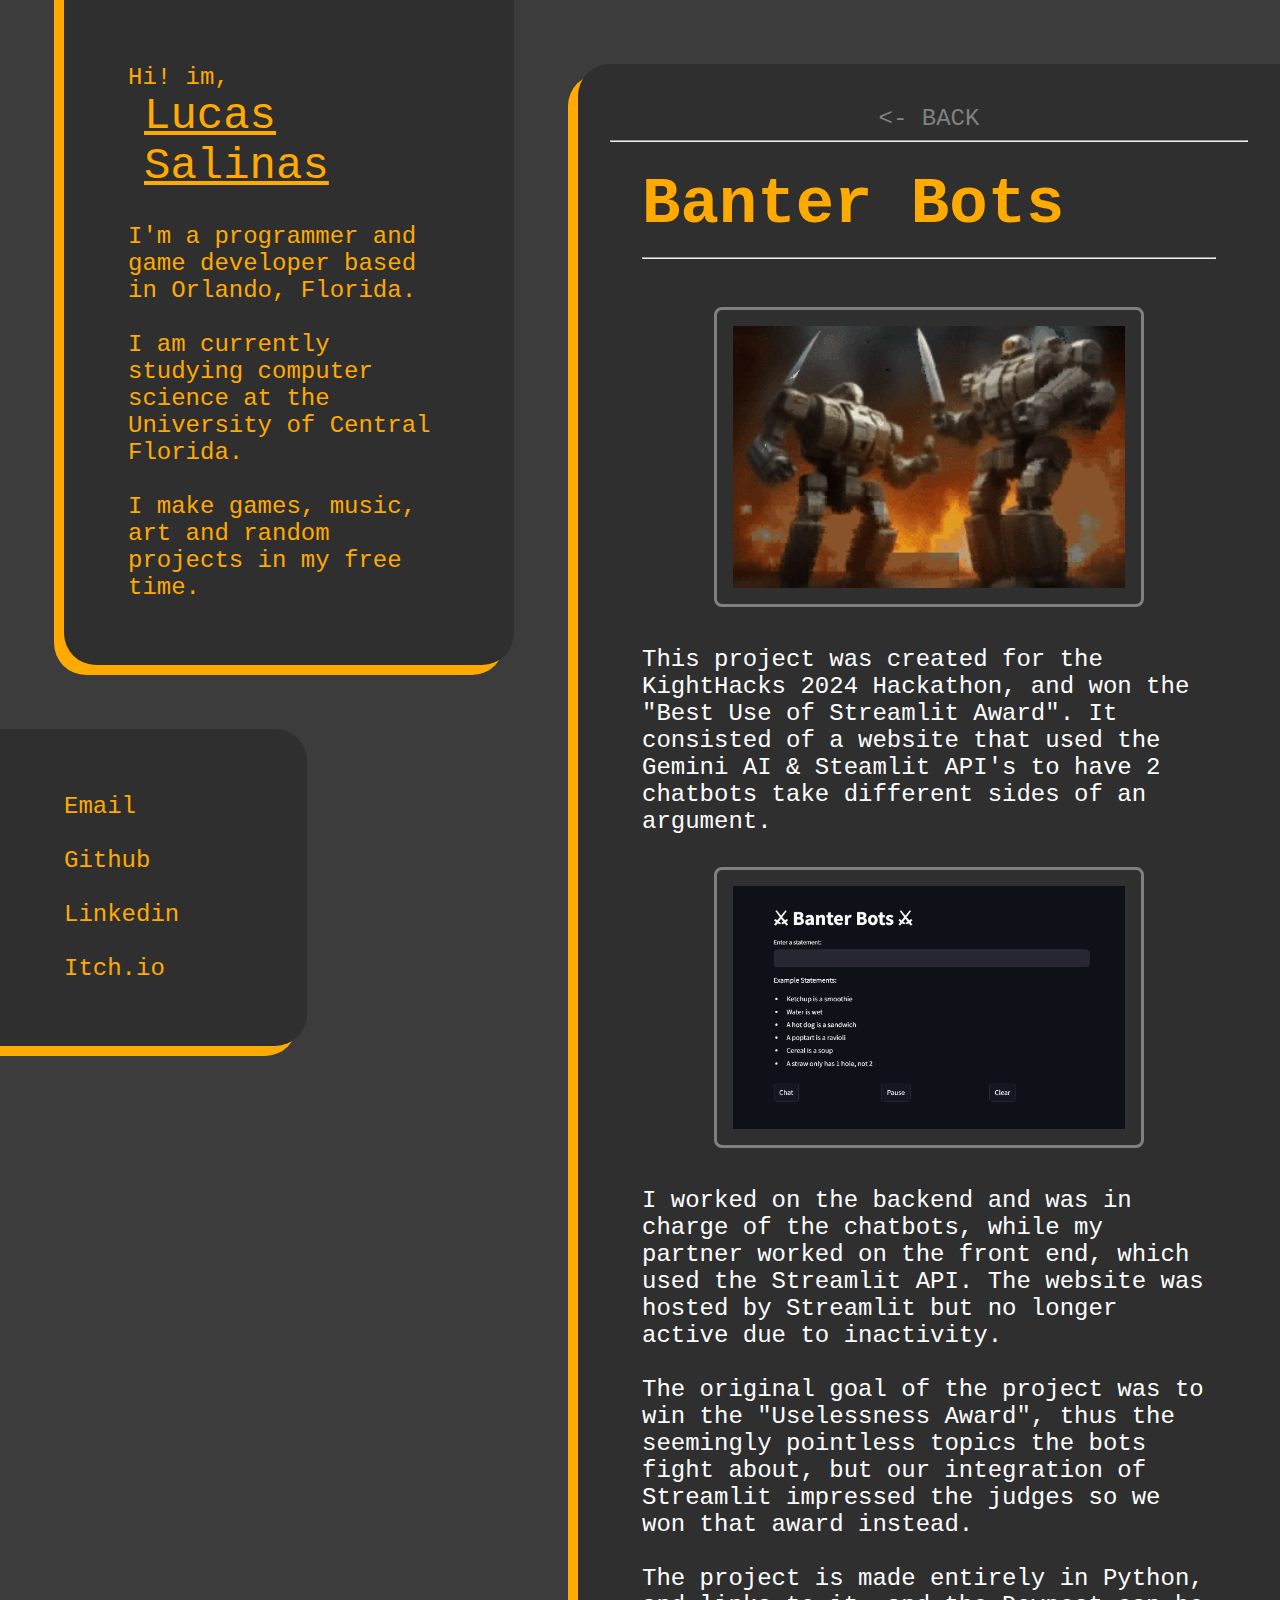
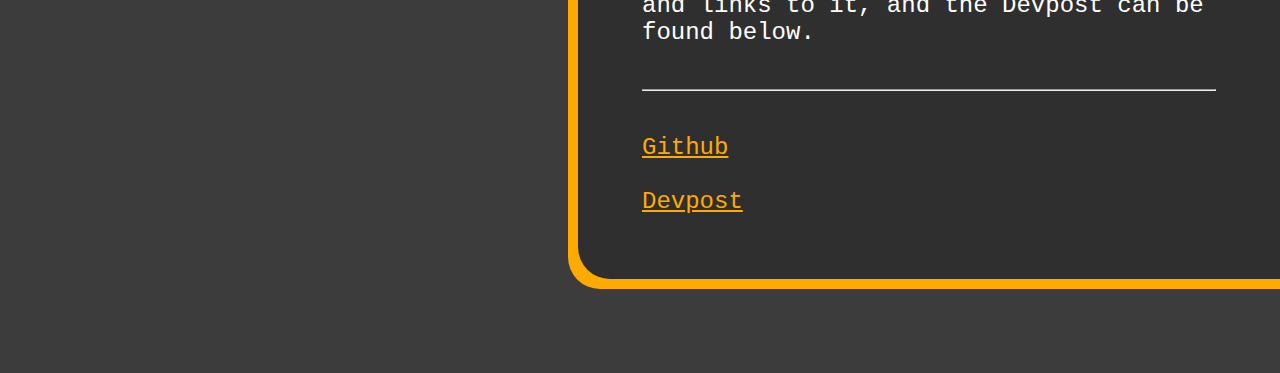
<file: projects/banterbots.html>
<!DOCTYPE html>
<html lang="en">

<head>
  <meta charset="UTF-8">
  <meta http-equiv="X-UA-Compatible" content="IE=edge">
  <meta name="viewport" content="width=device-width, initial-scale=1.0">
  

  <link rel="preconnect" href="https://fonts.googleapis.com">
  <link rel="preconnect" href="https://fonts.gstatic.com" crossorigin>
  <link href="https://fonts.googleapis.com/css2?family=Inconsolata:wdth,wght@50..200,200..900&display=swap" rel="stylesheet">

  <link rel="stylesheet" href="https://cdnjs.cloudflare.com/ajax/libs/font-awesome/6.4.0/css/all.min.css" integrity="sha512-iecdLmaskl7CVkqkXNQ/ZH/XLlvWZOJyj7Yy7tcenmpD1ypASozpmT/E0iPtmFIB46ZmdtAc9eNBvH0H/ZpiBw==" crossorigin="anonymous" referrerpolicy="no-referrer" />

  <link rel="stylesheet" href="../styles.css">

  <title>Banter Bots</title>

</head>

<body class="bots-colors">
    
    <section class="section-container">
        <section class="section-row">
            <div class="description-section">
                Hi! im, 
                <a href="../index.html" class="name">Lucas Salinas</a>
                I'm a programmer and game developer based in Orlando, Florida. 
                <br><br>
                I am currently studying computer science at the University of Central Florida.
                <br><br>
                I make games, music, art and random projects in my free time.

            </div>

            <div class="links-section">

                <a href="mailto:salinaslucas19@gmail.com">
                    <i class="fa-solid fa-envelope"></i>
                    <span>Email</span>
                </a>
                <br>

                <a href="https://github.com/LucSal6868" target="_blank" rel="noopener noreferrer">
                    <i class="fa-brands fa-github"></i>
                    <span>Github</span>
                </a>
                <br>

                <a href="https://www.linkedin.com/in/salinaslucas/" target="_blank" rel="noopener noreferrer">
                    <i class="fa-brands fa-linkedin"></i>
                    <span>Linkedin</span>
                </a>
                <br>

                <a href="https://leafish.itch.io/" target="_blank" rel="noopener noreferrer">
                    <i class="fa-brands fa-itch-io"></i>
                    <span>Itch.io</span>
                </a>

            </div>
        </section>
        
        <section class="pages-section">

            <nav>
                <button onclick="window.location.href='../index.html'"><- BACK</button>
            </nav>

            <hr><br>

            <section class="project-page">
                <h2>Banter Bots</h2>
                <hr>
                
                <div class="centered">
                    <img src="../images/bots.gif" alt="">
                </div>

                This project was created for the KightHacks 2024 Hackathon, and won the "Best Use of Streamlit Award". 
                It consisted of a website that used the Gemini AI & Steamlit API's to have 2 chatbots take different sides of an argument.
                <div class="centered">
                    <img src="../images/bots-page.png" alt="">
                </div>
                I worked on the backend and was in charge of the chatbots, while my partner worked on the front end, which used the Streamlit API.
                The website was hosted by Streamlit but no longer active due to inactivity.
                <br><br>
                The original goal of the project was to win the "Uselessness Award", thus the seemingly pointless topics the bots fight about, 
                but our integration of Streamlit impressed the judges so we won that award instead.
                <br><br>
                The project is made entirely in Python, and links to it, and the Devpost can be found below.
                <br><br>
                <hr>
                <br>
                <a href="https://github.com/WuLiuSeven/KnightHacksVI/tree/main">Github</a>
                <br><br>
                <a href="https://devpost.com/software/loopless-tic-tac-toe">Devpost</a>


            </section>

        </section>

    </section>




</body>

</html>
</file>
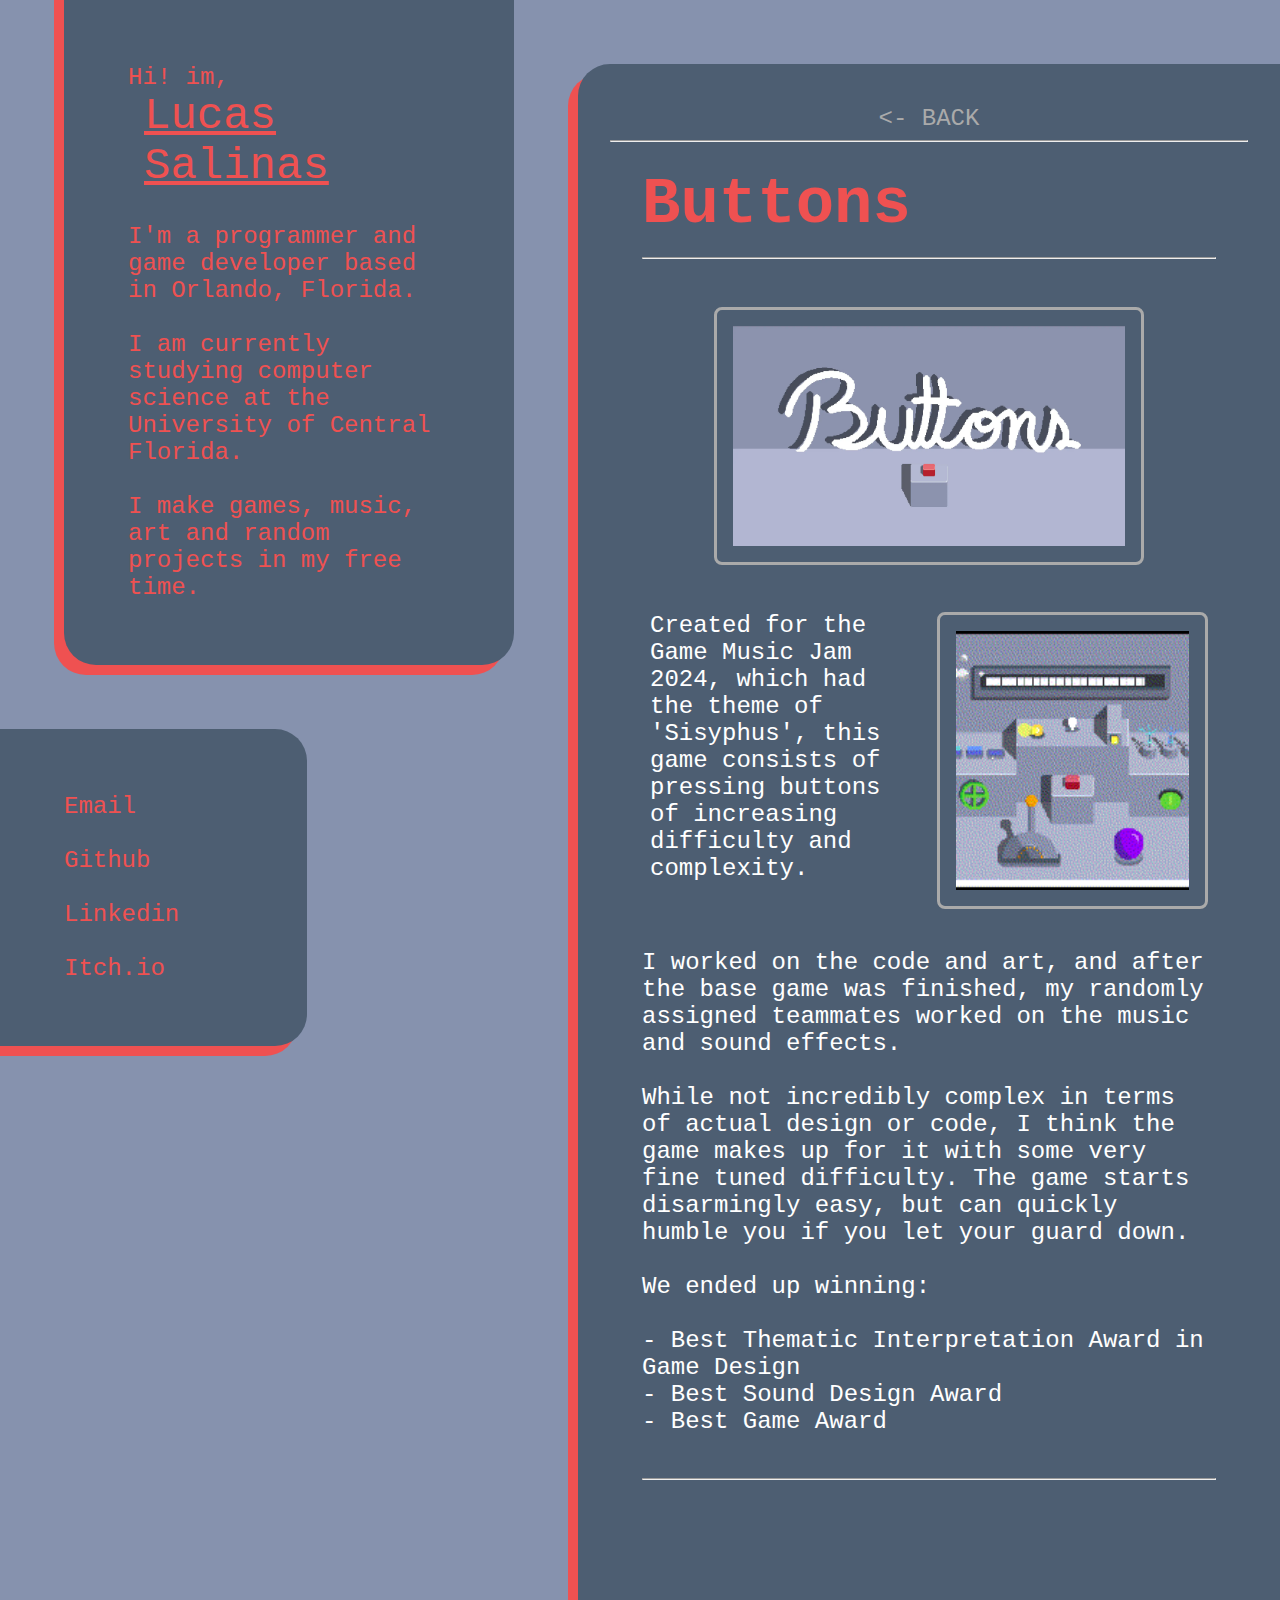
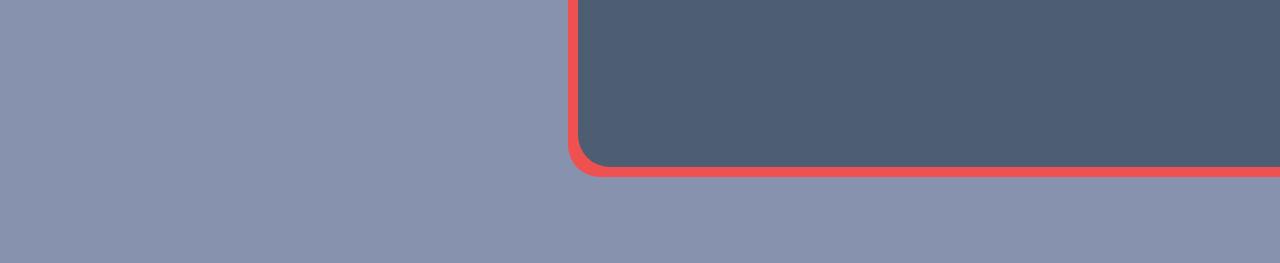
<file: projects/buttons.html>
<!DOCTYPE html>
<html lang="en">

<head>
  <meta charset="UTF-8">
  <meta http-equiv="X-UA-Compatible" content="IE=edge">
  <meta name="viewport" content="width=device-width, initial-scale=1.0">
  

  <link rel="preconnect" href="https://fonts.googleapis.com">
  <link rel="preconnect" href="https://fonts.gstatic.com" crossorigin>
  <link href="https://fonts.googleapis.com/css2?family=Inconsolata:wdth,wght@50..200,200..900&display=swap" rel="stylesheet">

  <link rel="stylesheet" href="https://cdnjs.cloudflare.com/ajax/libs/font-awesome/6.4.0/css/all.min.css" integrity="sha512-iecdLmaskl7CVkqkXNQ/ZH/XLlvWZOJyj7Yy7tcenmpD1ypASozpmT/E0iPtmFIB46ZmdtAc9eNBvH0H/ZpiBw==" crossorigin="anonymous" referrerpolicy="no-referrer" />

  <link rel="stylesheet" href="../styles.css">

  <title>Buttons</title>

</head>

<body class="buttons-colors">
    
    <section class="section-container">
        <section class="section-row">
            <div class="description-section">
                Hi! im, 
                <a href="../index.html" class="name">Lucas Salinas</a>
                I'm a programmer and game developer based in Orlando, Florida. 
                <br><br>
                I am currently studying computer science at the University of Central Florida.
                <br><br>
                I make games, music, art and random projects in my free time.

            </div>

            <div class="links-section">

                <a href="mailto:salinaslucas19@gmail.com">
                    <i class="fa-solid fa-envelope"></i>
                    <span>Email</span>
                </a>
                <br>

                <a href="https://github.com/LucSal6868" target="_blank" rel="noopener noreferrer">
                    <i class="fa-brands fa-github"></i>
                    <span>Github</span>
                </a>
                <br>

                <a href="https://www.linkedin.com/in/salinaslucas/" target="_blank" rel="noopener noreferrer">
                    <i class="fa-brands fa-linkedin"></i>
                    <span>Linkedin</span>
                </a>
                <br>

                <a href="https://leafish.itch.io/" target="_blank" rel="noopener noreferrer">
                    <i class="fa-brands fa-itch-io"></i>
                    <span>Itch.io</span>
                </a>

            </div>
        </section>
        
        <section class="pages-section">

            <nav>
                <button onclick="window.location.href='../index.html'"><- BACK</button>
            </nav>

            <hr><br>

            <section class="project-page">
                <h2>Buttons</h2>
                <hr>
                
                <div class="centered">
                    <img src="../images/buttons.webp" alt="">
                </div>

                <div class="split">

                    <div class="item">
                        Created for the Game Music Jam 2024, which had the theme of 'Sisyphus', this game consists of pressing buttons of increasing difficulty and complexity.
                        <br><br>
                        
                    </div>

                    <div class="item">
                        <img src="../images/buttons.gif" alt="">
                    </div>
                    
                </div>

                <p>I worked on the code and art, and after the base game was finished, my randomly assigned teammates worked on the music and sound effects.</p>
                <br><p>While not incredibly complex in terms of actual design or code, I think the game makes up for it with some very fine tuned difficulty. 
                    The game starts disarmingly easy, but can quickly humble you if you let your guard down.</p>
                <br><p>We ended up winning:</p><br>
                <p>- Best Thematic Interpretation Award in Game Design</p>
                <p>- Best Sound Design Award</p>
                <p>- Best Game Award</p>

                <br><hr><br>
                <div class="centered">
                    <iframe frameborder="0" src="https://itch.io/embed/3111725?border_width=4&amp;bg_color=4d5e72&amp;fg_color=ffffff&amp;link_color=f73232&amp;border_color=4d5e72" width="558" height="173"><a href="https://leafish.itch.io/buttons">buttons by Leafish</a></iframe>          
                </div>
            
            </section>

        </section>

    </section>




</body>

</html>
</file>
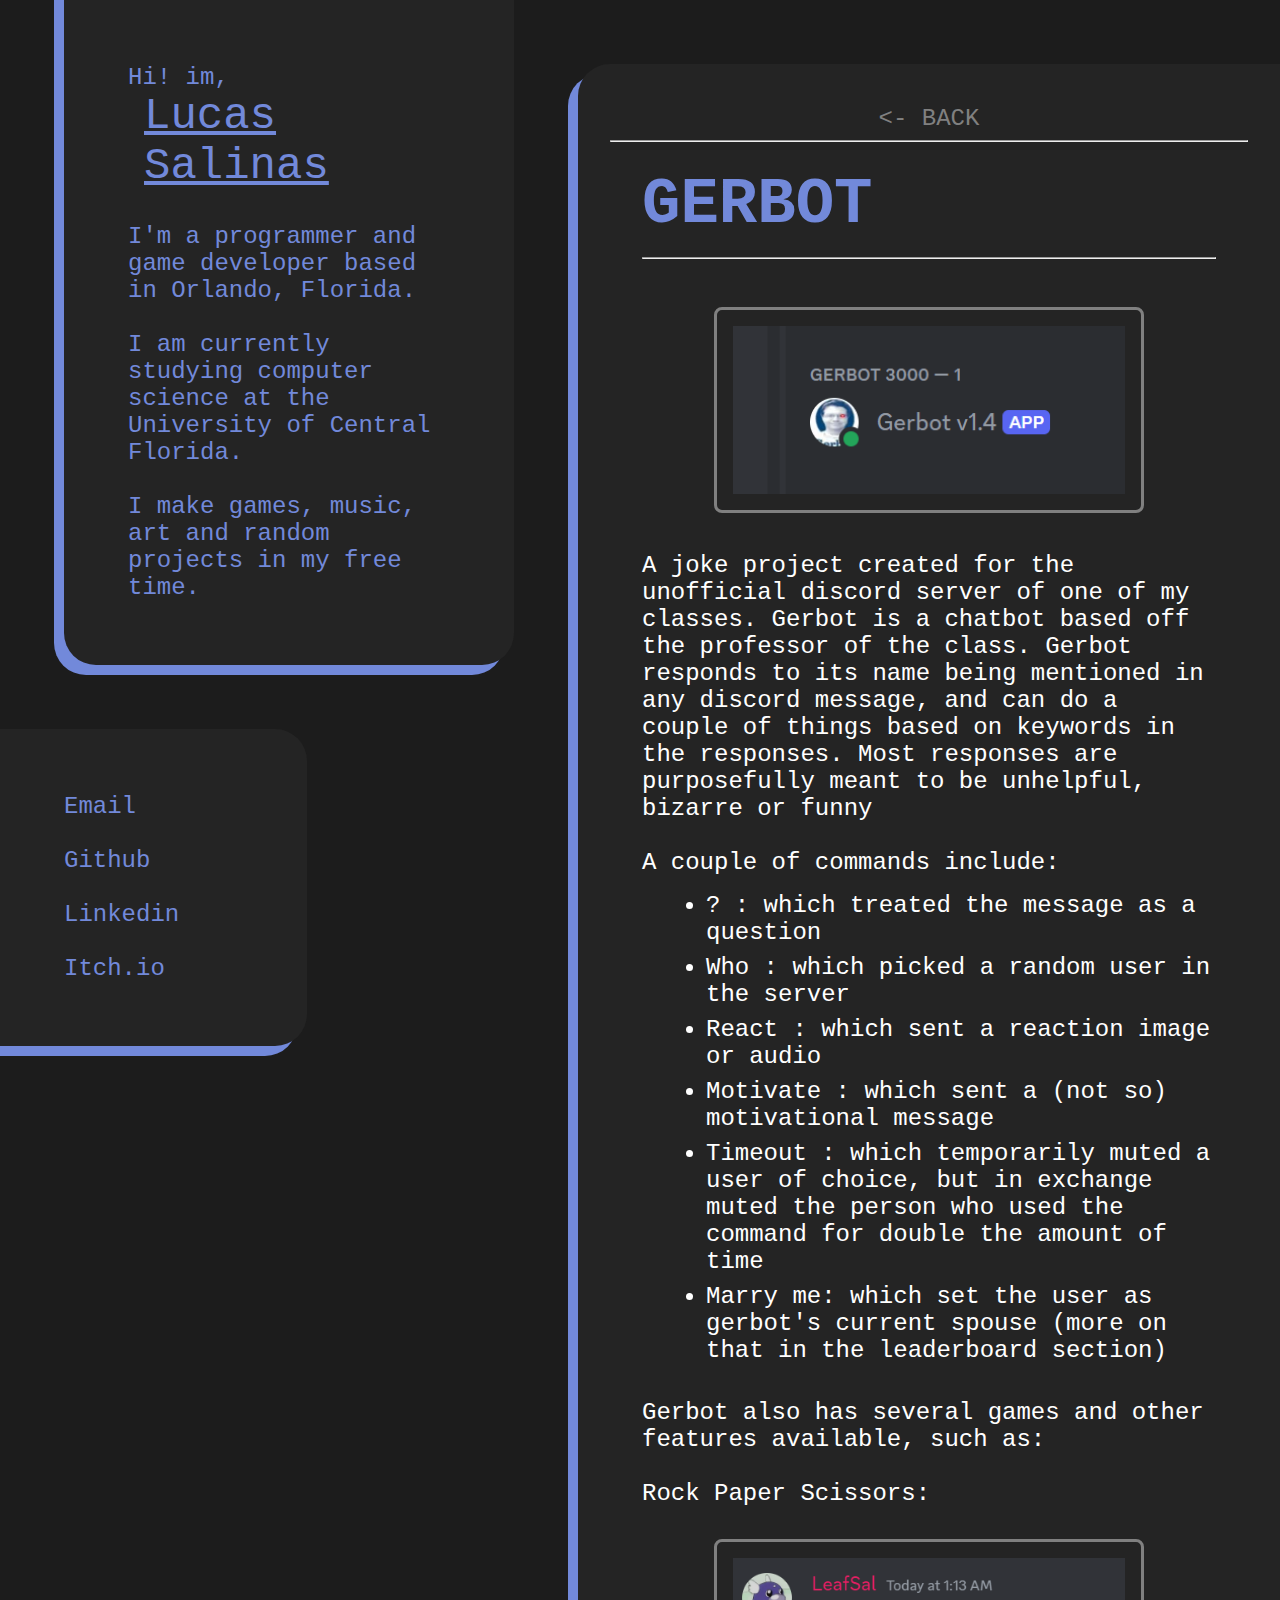
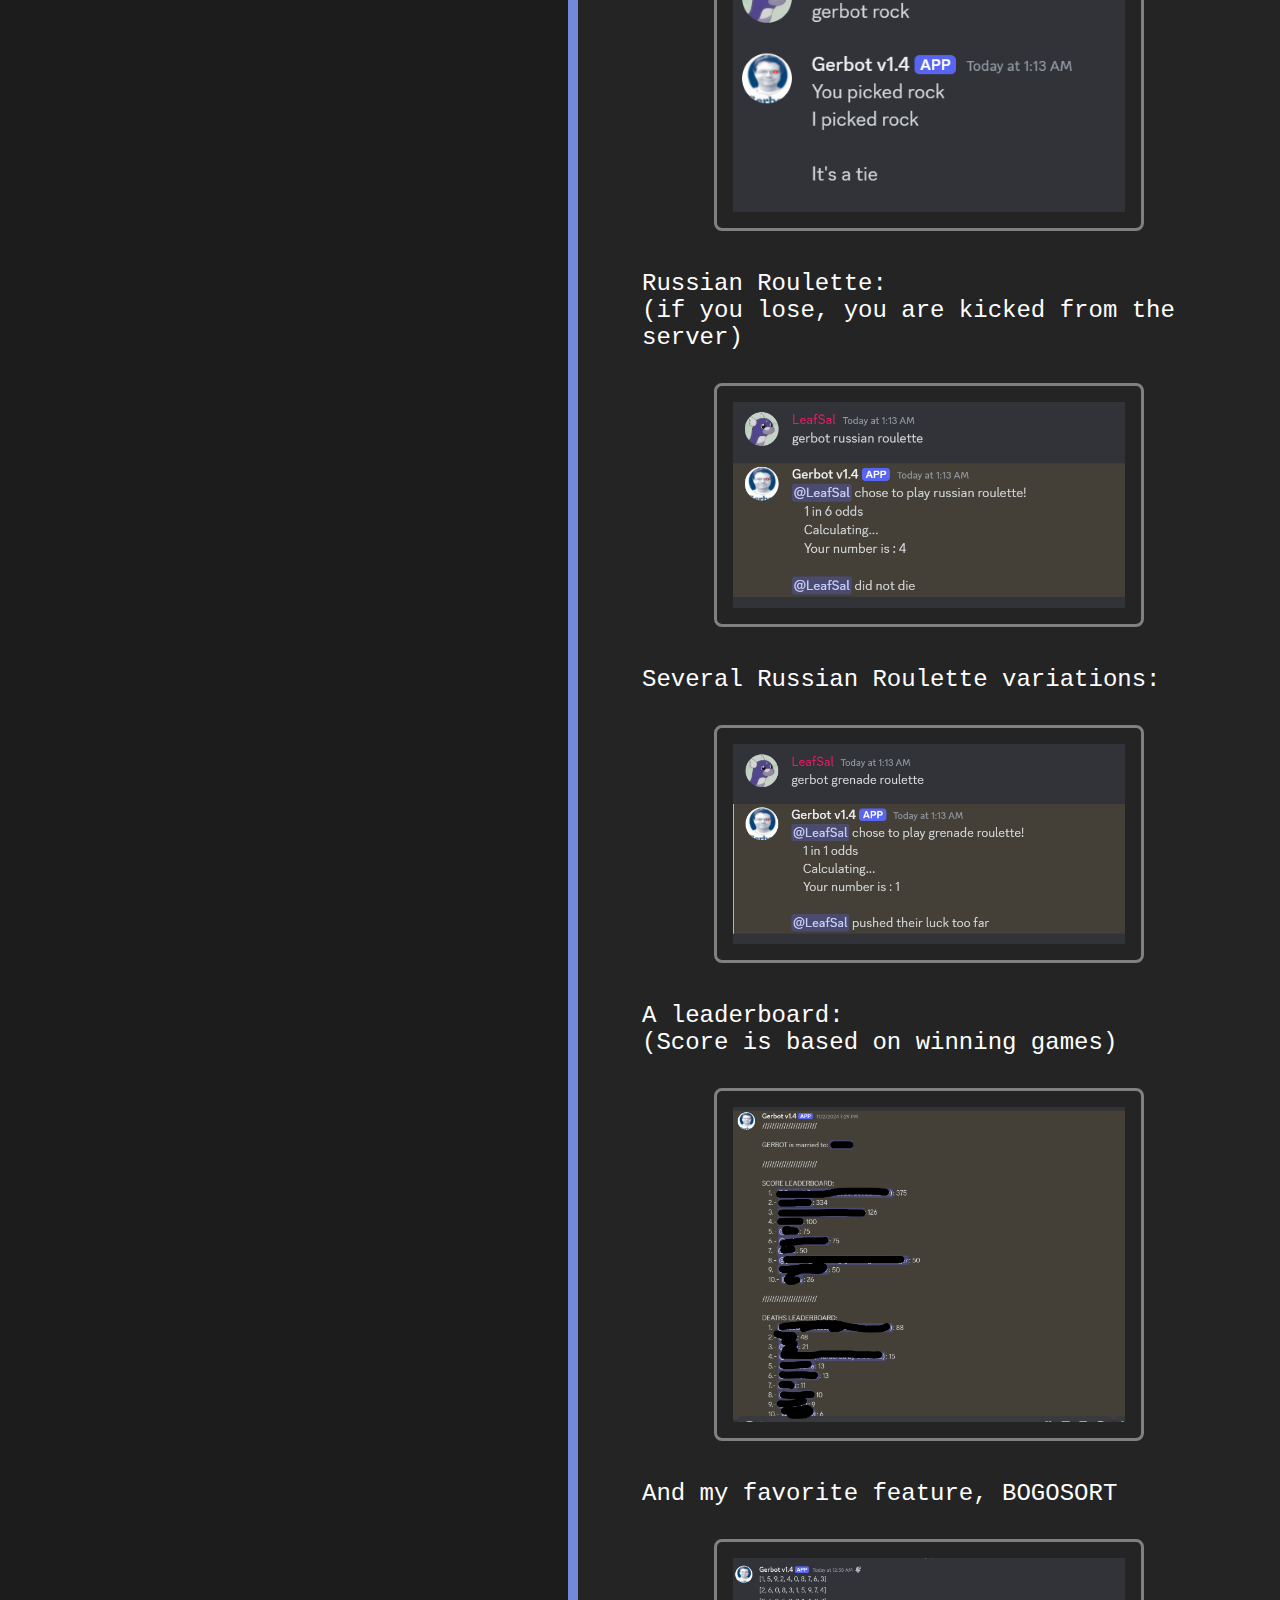
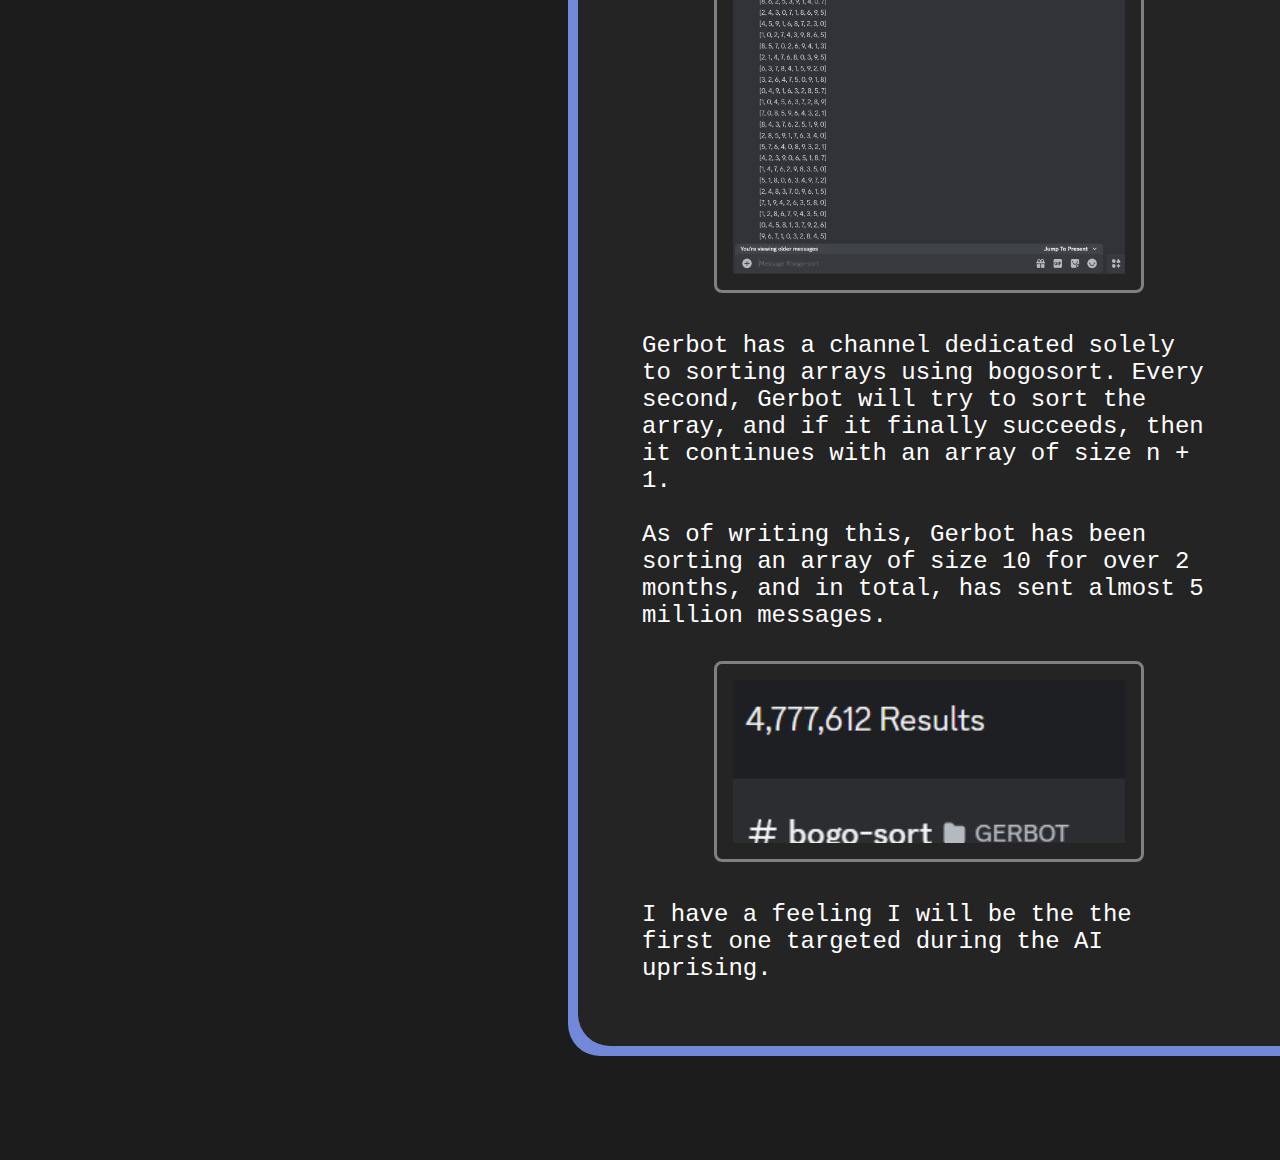
<file: projects/gerbot.html>
<!DOCTYPE html>
<html lang="en">

<head>
  <meta charset="UTF-8">
  <meta http-equiv="X-UA-Compatible" content="IE=edge">
  <meta name="viewport" content="width=device-width, initial-scale=1.0">
  

  <link rel="preconnect" href="https://fonts.googleapis.com">
  <link rel="preconnect" href="https://fonts.gstatic.com" crossorigin>
  <link href="https://fonts.googleapis.com/css2?family=Inconsolata:wdth,wght@50..200,200..900&display=swap" rel="stylesheet">

  <link rel="stylesheet" href="https://cdnjs.cloudflare.com/ajax/libs/font-awesome/6.4.0/css/all.min.css" integrity="sha512-iecdLmaskl7CVkqkXNQ/ZH/XLlvWZOJyj7Yy7tcenmpD1ypASozpmT/E0iPtmFIB46ZmdtAc9eNBvH0H/ZpiBw==" crossorigin="anonymous" referrerpolicy="no-referrer" />

  <link rel="stylesheet" href="../styles.css">

  <title>GERBOT</title>

</head>

<body class="gerbot-colors">
    
    <section class="section-container">
        <section class="section-row">
            <div class="description-section">
                Hi! im, 
                <a href="../index.html" class="name">Lucas Salinas</a>
                I'm a programmer and game developer based in Orlando, Florida. 
                <br><br>
                I am currently studying computer science at the University of Central Florida.
                <br><br>
                I make games, music, art and random projects in my free time.

            </div>

            <div class="links-section">

                <a href="mailto:salinaslucas19@gmail.com">
                    <i class="fa-solid fa-envelope"></i>
                    <span>Email</span>
                </a>
                <br>

                <a href="https://github.com/LucSal6868" target="_blank" rel="noopener noreferrer">
                    <i class="fa-brands fa-github"></i>
                    <span>Github</span>
                </a>
                <br>

                <a href="https://www.linkedin.com/in/salinaslucas/" target="_blank" rel="noopener noreferrer">
                    <i class="fa-brands fa-linkedin"></i>
                    <span>Linkedin</span>
                </a>
                <br>

                <a href="https://leafish.itch.io/" target="_blank" rel="noopener noreferrer">
                    <i class="fa-brands fa-itch-io"></i>
                    <span>Itch.io</span>
                </a>

            </div>
        </section>
        
        <section class="pages-section">

            <nav>
                <button onclick="window.location.href='../index.html'"><- BACK</button>
            </nav>

            <hr><br>

            <section class="project-page">
                <h2>GERBOT</h2>
                <hr>
                
                <div class="centered">
                    <img src="../images/gerbot.png" alt="">
                </div>

                A joke project created for the unofficial discord server of one of my classes. 
                Gerbot is a chatbot based off the professor of the class.
                Gerbot responds to its name being mentioned in any discord message, and can do a couple of things based on keywords in the responses.
                Most responses are purposefully meant to be unhelpful, bizarre or funny
                <br><br>
                A couple of commands include:
                <ul>
                    <li>? : which treated the message as a question</li>
                    <li>Who : which picked a random user in the server</li>
                    <li>React : which sent a reaction image or audio</li>
                    <li>Motivate : which sent a (not so) motivational message</li>
                    <li>Timeout : which temporarily muted a user of choice, but in exchange muted the person who used the command for double the amount of time</li>
                    <li>Marry me: which set the user as gerbot's current spouse (more on that in the leaderboard section)</li>
                </ul>
                <br>
                Gerbot also has several games and other features available, such as:
                <br><br>
                Rock Paper Scissors:
                <div class="centered">
                    <img src="../images/bot1.png" alt="">
                </div>
                Russian Roulette: <br>(if you lose, you are kicked from the server)
                <div class="centered">
                    <img src="../images/bot2.png" alt="">
                </div>

                Several Russian Roulette variations:
                <div class="centered">
                    <img src="../images/bot3.png" alt="">
                </div>

                A leaderboard:
                <br>(Score is based on winning games)
                <div class="centered">
                    <img src="../images/bot6.png" alt="">
                </div>

                And my favorite feature, BOGOSORT
                <div class="centered">
                    <img src="../images/bot5.png" alt="">
                </div>
                Gerbot has a channel dedicated solely to sorting arrays using bogosort.
                 Every second, Gerbot will try to sort the array, and if it finally succeeds, then it continues with an array of size n + 1.
                 <br><br>As of writing this, Gerbot has been sorting an array of size 10 for over 2 months, and in total, has sent almost 5 million messages.
                 <div class="centered">
                    <img src="../images/mill.png" alt="">
                </div>
                 I have a feeling I will be the the first one targeted during the AI uprising.

            </section>

        </section>

    </section>




</body>

</html>
</file>
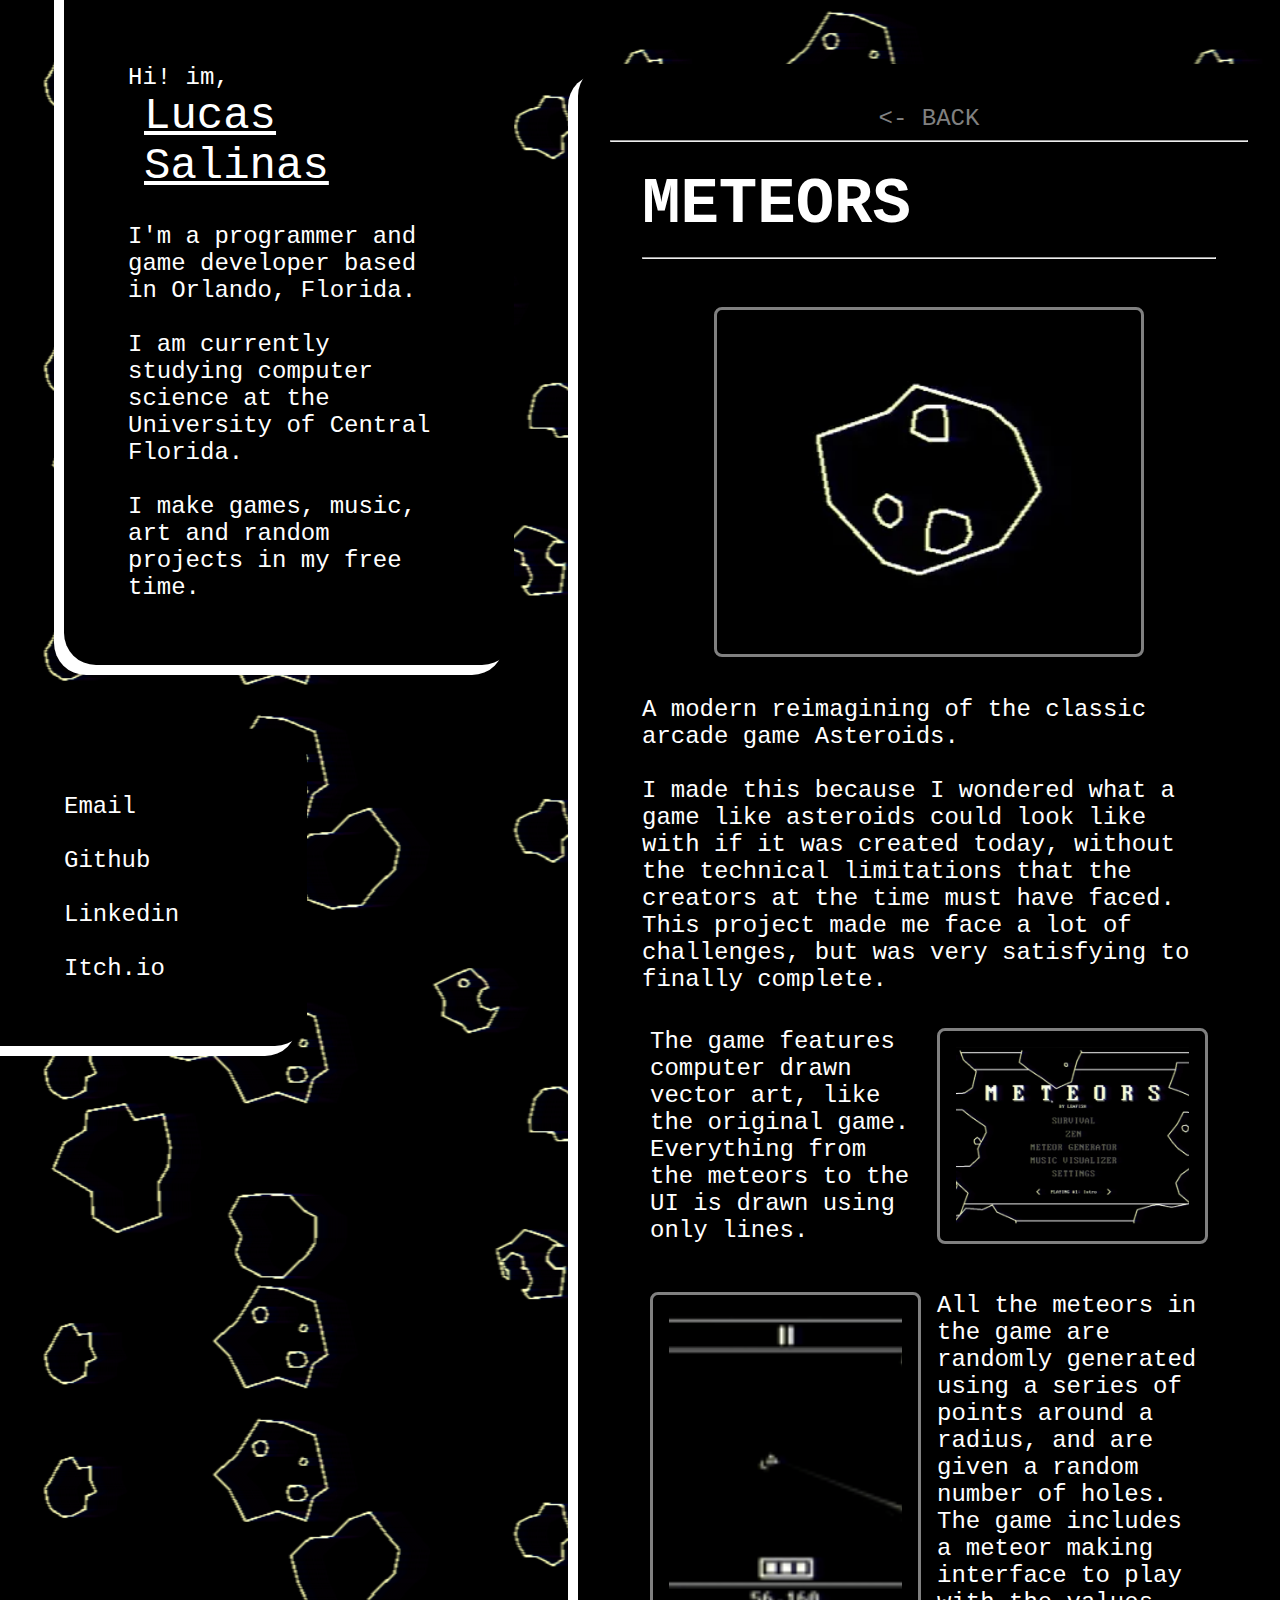
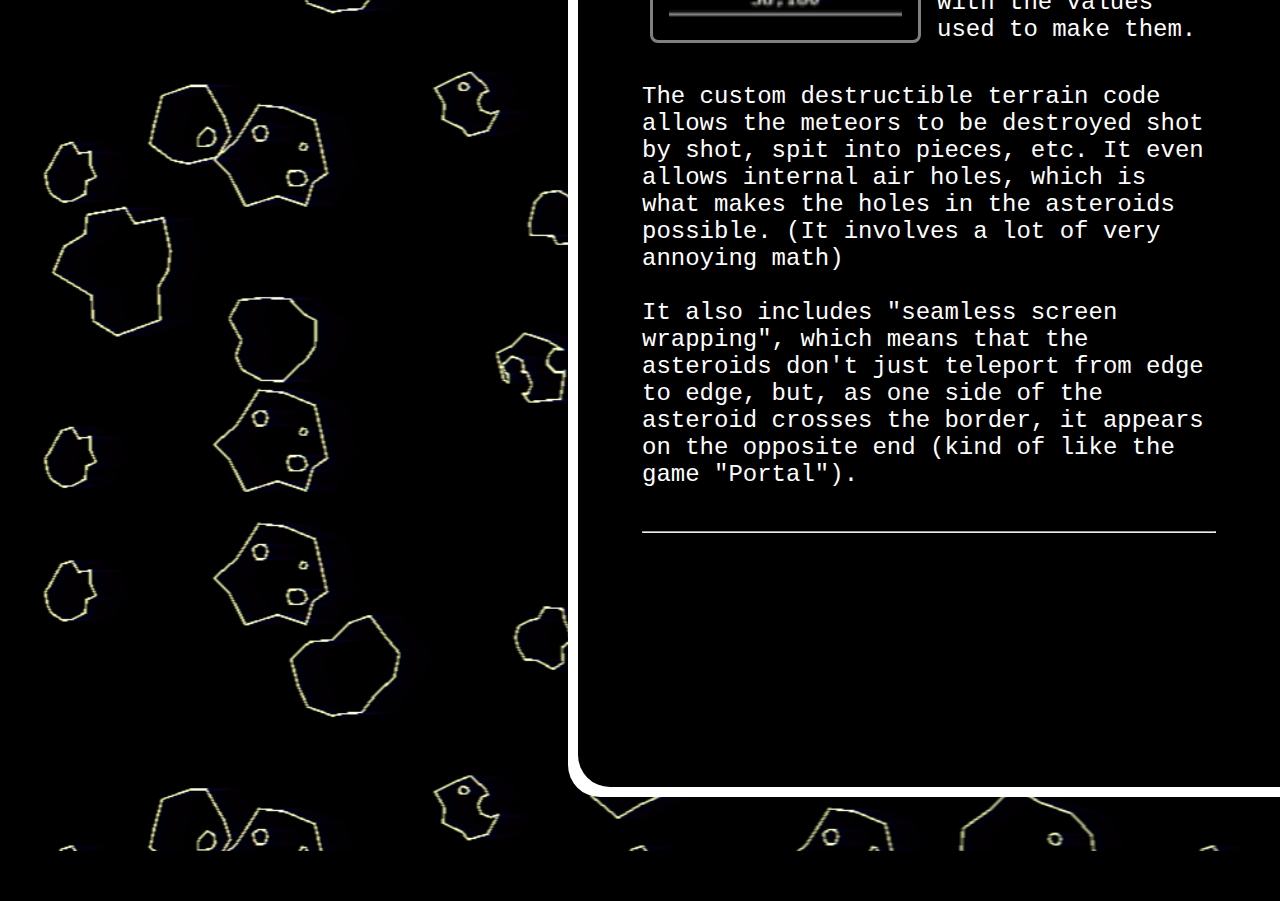
<file: projects/meteors.html>
<!DOCTYPE html>
<html lang="en">

<head>
  <meta charset="UTF-8">
  <meta http-equiv="X-UA-Compatible" content="IE=edge">
  <meta name="viewport" content="width=device-width, initial-scale=1.0">
  

  <link rel="preconnect" href="https://fonts.googleapis.com">
  <link rel="preconnect" href="https://fonts.gstatic.com" crossorigin>
  <link href="https://fonts.googleapis.com/css2?family=Inconsolata:wdth,wght@50..200,200..900&display=swap" rel="stylesheet">

  <link rel="stylesheet" href="https://cdnjs.cloudflare.com/ajax/libs/font-awesome/6.4.0/css/all.min.css" integrity="sha512-iecdLmaskl7CVkqkXNQ/ZH/XLlvWZOJyj7Yy7tcenmpD1ypASozpmT/E0iPtmFIB46ZmdtAc9eNBvH0H/ZpiBw==" crossorigin="anonymous" referrerpolicy="no-referrer" />

  <link rel="stylesheet" href="../styles.css">

  <title>METEORS</title>

</head>

<body class="meteors-colors">
    
    <section class="section-container">
        <section class="section-row">
            <div class="description-section">
                Hi! im, 
                <a href="../index.html" class="name">Lucas Salinas</a>
                I'm a programmer and game developer based in Orlando, Florida. 
                <br><br>
                I am currently studying computer science at the University of Central Florida.
                <br><br>
                I make games, music, art and random projects in my free time.

            </div>

            <div class="links-section">

                <a href="mailto:salinaslucas19@gmail.com">
                    <i class="fa-solid fa-envelope"></i>
                    <span>Email</span>
                </a>
                <br>

                <a href="https://github.com/LucSal6868" target="_blank" rel="noopener noreferrer">
                    <i class="fa-brands fa-github"></i>
                    <span>Github</span>
                </a>
                <br>

                <a href="https://www.linkedin.com/in/salinaslucas/" target="_blank" rel="noopener noreferrer">
                    <i class="fa-brands fa-linkedin"></i>
                    <span>Linkedin</span>
                </a>
                <br>

                <a href="https://leafish.itch.io/" target="_blank" rel="noopener noreferrer">
                    <i class="fa-brands fa-itch-io"></i>
                    <span>Itch.io</span>
                </a>

            </div>
        </section>
        
        <section class="pages-section">

            <nav>
                <button onclick="window.location.href='../index.html'"><- BACK</button>
            </nav>

            <hr><br>

            <section class="project-page">
                <h2>METEORS</h2>
                <hr>
                
                
                <div class="centered">
                    <img src="../images/meteors.webp" alt="">
                </div>

                <p>A modern reimagining of the classic arcade game Asteroids.</p>
                <br>
                <p>I made this because I wondered what a game like asteroids could look like with if it was created today, without
                    the technical limitations that the creators at the time must have faced.
                    <br>
                    This project made me face a lot of challenges, but was very satisfying to finally complete.
                </p>
                <br>

                <div class="split">

                    <div class="item">
                        The game features computer drawn vector art, like the original game. Everything from the meteors to the UI is drawn using only lines.

                    </div>

                    <div class="item">
                        <img src="../images/metui.png" alt="">
                    </div>
                    
                </div>

                <div class="split">

                    <div class="item">
                        <img src="../images/meteors.gif" alt="">
                    </div>

                    <div class="item">
                        All the meteors in the game are randomly generated using a series of points around a radius, and are given a random number of holes.
                        The game includes a meteor making interface to play with the values used to make them.
                    </div>

                    
                </div>

                The custom destructible terrain code allows the meteors to be destroyed shot by shot, spit into pieces, etc.
                It even allows internal air holes, which is what makes the holes in the asteroids possible. 
                (It involves a lot of very annoying math)   

                <br><br>

                It also includes "seamless screen wrapping", which means that the asteroids don't just teleport from edge to edge,
                but, as one side of the asteroid crosses the border, it appears on the opposite end (kind of like the game "Portal").
                <br><br>
                <hr>

                <div class="centered"><iframe frameborder="0" src="https://itch.io/embed/2807574?bg_color=000000&amp;fg_color=ffffff&amp;link_color=ffffff&amp;border_color=000000" width="552" height="167"><a href="https://leafish.itch.io/meteors">METEORS by Leafish</a></iframe></div>

            </section>

        </section>

    </section>




</body>

</html>
</file>
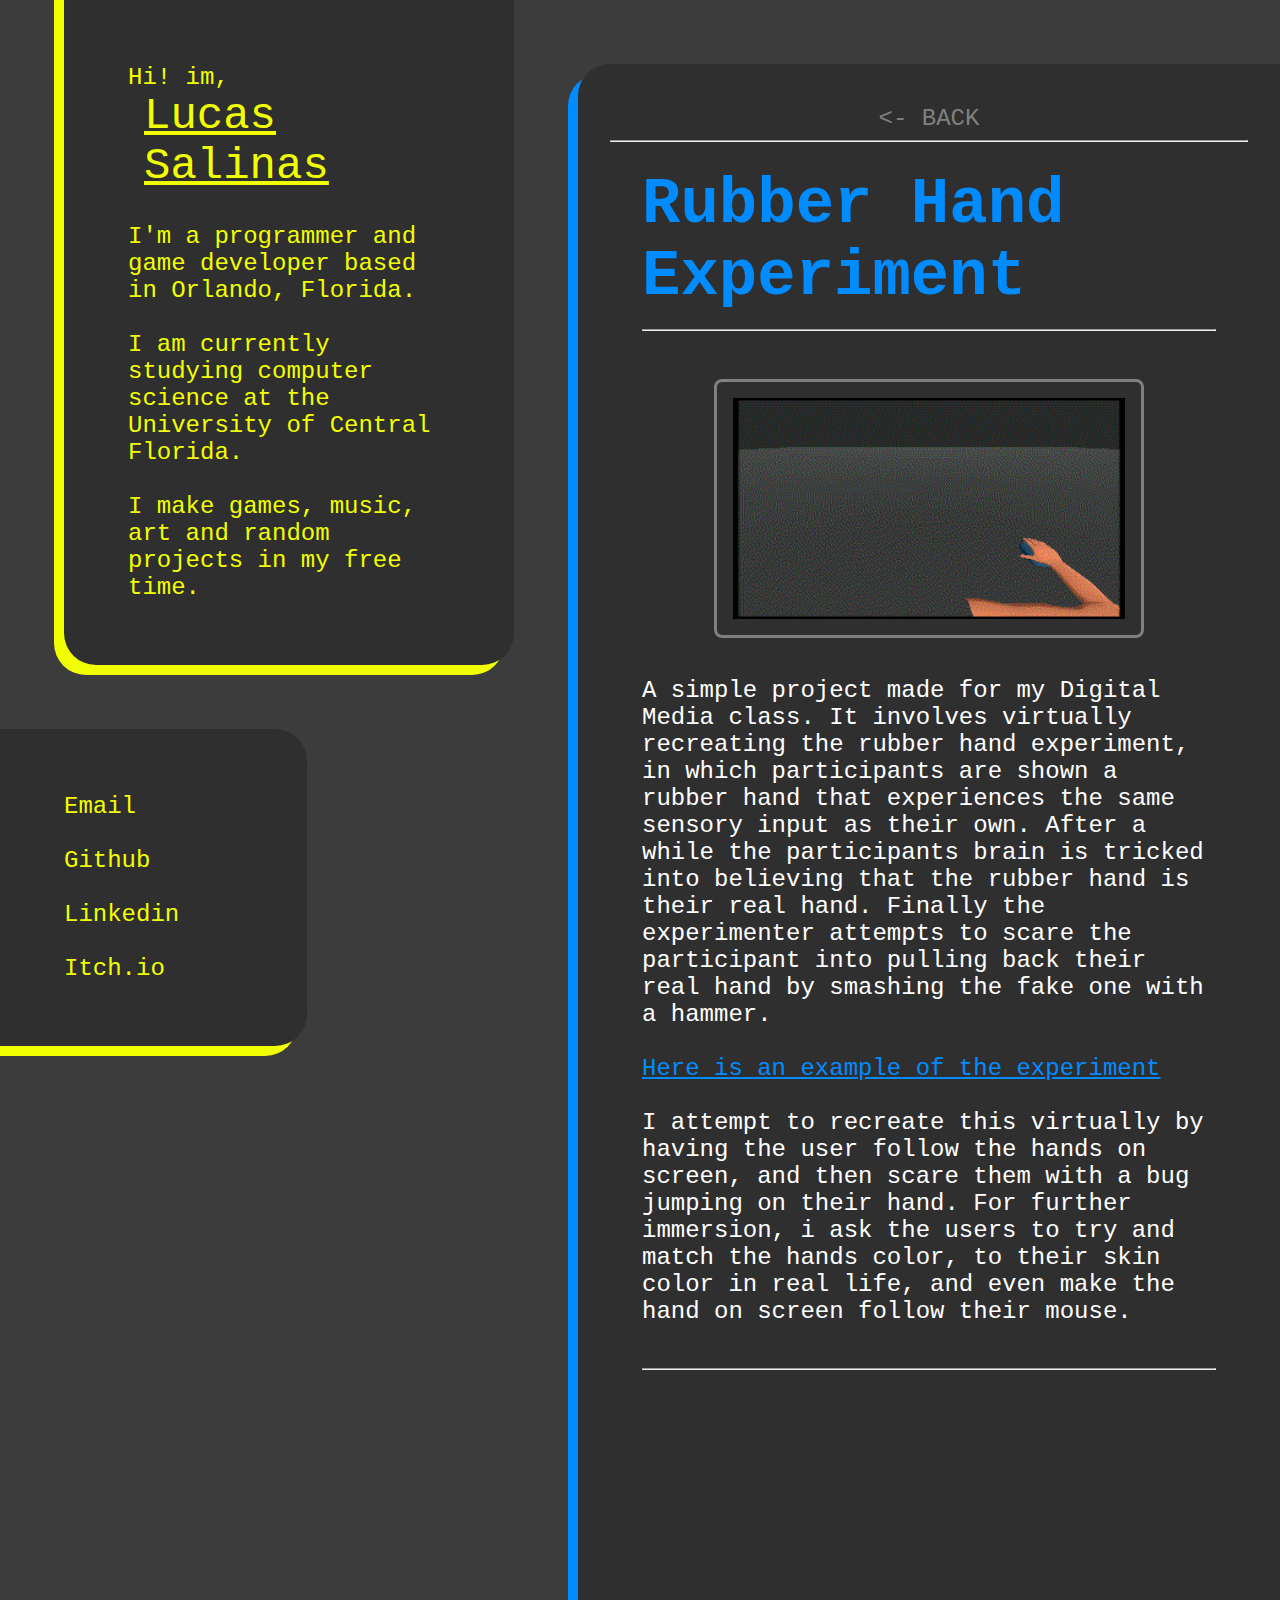
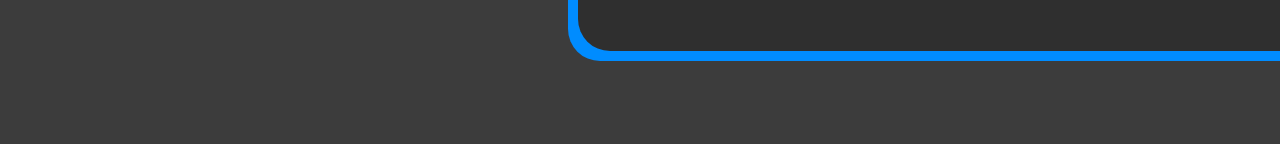
<file: projects/rubberhandexperiment.html>
<!DOCTYPE html>
<html lang="en">

<head>
  <meta charset="UTF-8">
  <meta http-equiv="X-UA-Compatible" content="IE=edge">
  <meta name="viewport" content="width=device-width, initial-scale=1.0">
  

  <link rel="preconnect" href="https://fonts.googleapis.com">
  <link rel="preconnect" href="https://fonts.gstatic.com" crossorigin>
  <link href="https://fonts.googleapis.com/css2?family=Inconsolata:wdth,wght@50..200,200..900&display=swap" rel="stylesheet">

  <link rel="stylesheet" href="https://cdnjs.cloudflare.com/ajax/libs/font-awesome/6.4.0/css/all.min.css" integrity="sha512-iecdLmaskl7CVkqkXNQ/ZH/XLlvWZOJyj7Yy7tcenmpD1ypASozpmT/E0iPtmFIB46ZmdtAc9eNBvH0H/ZpiBw==" crossorigin="anonymous" referrerpolicy="no-referrer" />

  <link rel="stylesheet" href="../styles.css">

  <title>Rubber Hand Experiment</title>

</head>

<body class="hand-colors">
    
    <section class="section-container">
        <section class="section-row">
            <div class="description-section">
                Hi! im, 
                <a href="../index.html" class="name">Lucas Salinas</a>
                I'm a programmer and game developer based in Orlando, Florida. 
                <br><br>
                I am currently studying computer science at the University of Central Florida.
                <br><br>
                I make games, music, art and random projects in my free time.

            </div>

            <div class="links-section">

                <a href="mailto:salinaslucas19@gmail.com">
                    <i class="fa-solid fa-envelope"></i>
                    <span>Email</span>
                </a>
                <br>

                <a href="https://github.com/LucSal6868" target="_blank" rel="noopener noreferrer">
                    <i class="fa-brands fa-github"></i>
                    <span>Github</span>
                </a>
                <br>

                <a href="https://www.linkedin.com/in/salinaslucas/" target="_blank" rel="noopener noreferrer">
                    <i class="fa-brands fa-linkedin"></i>
                    <span>Linkedin</span>
                </a>
                <br>

                <a href="https://leafish.itch.io/" target="_blank" rel="noopener noreferrer">
                    <i class="fa-brands fa-itch-io"></i>
                    <span>Itch.io</span>
                </a>

            </div>
        </section>
        
        <section class="pages-section">

            <nav>
                <button onclick="window.location.href='../index.html'"><- BACK</button>
            </nav>

            <hr><br>

            <section class="project-page">
                <h2>Rubber Hand Experiment</h2>
                <hr>
                
                <div class="centered">
                    <img src="../images/hand.gif" alt="">
                </div>

                A simple project made for my Digital Media class. It involves virtually recreating the rubber hand experiment, 
                in which participants are shown a rubber hand that experiences the same sensory input as their own.
                After a while the participants brain is tricked into believing that the rubber hand is their real hand.
                Finally the experimenter attempts to scare the participant into pulling back their real hand by smashing the fake one with a hammer.
                <br><br>
                <a target="_blank" rel="noopener noreferrer" href="https://www.youtube.com/watch?v=sxwn1w7MJvk">Here is an example of the experiment</a>
                <br><br>
                I attempt to recreate this virtually by having the user follow the hands on screen, and then scare them with a bug
                jumping on their hand. For further immersion, i ask the users to try and match the hands color, to their skin color in real life, 
                and even make the hand on screen follow their mouse.

                <br><br><hr><br>
                <div class="centered"><iframe frameborder="0" src="https://itch.io/embed/2428761?bg_color=2f2f2f&amp;fg_color=ffffff&amp;link_color=faef5b&amp;border_color=2f2f2f" width="552" height="167"><a href="https://leafish.itch.io/rubber-hand-experiment">Rubber Hand Experiment by Leafish</a></iframe></div>

            </section>

        </section>

    </section>




</body>

</html>
</file>
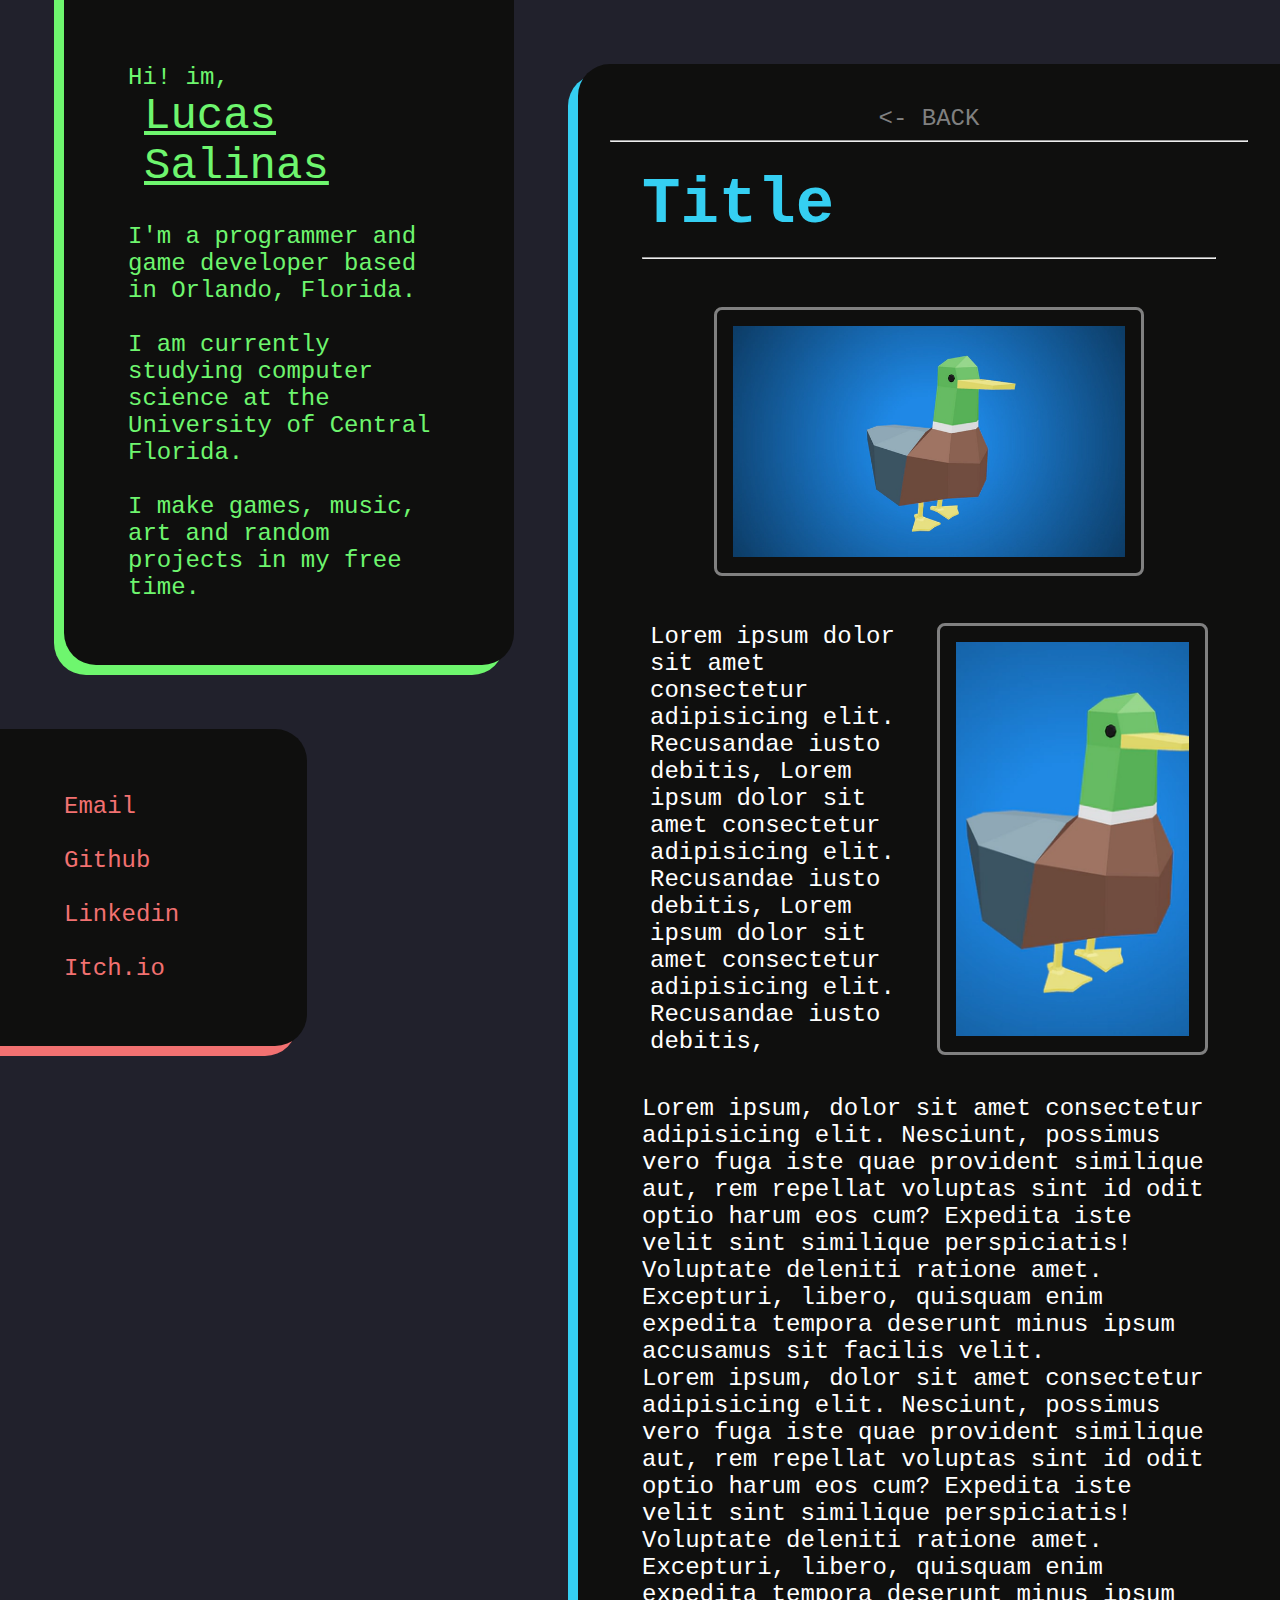
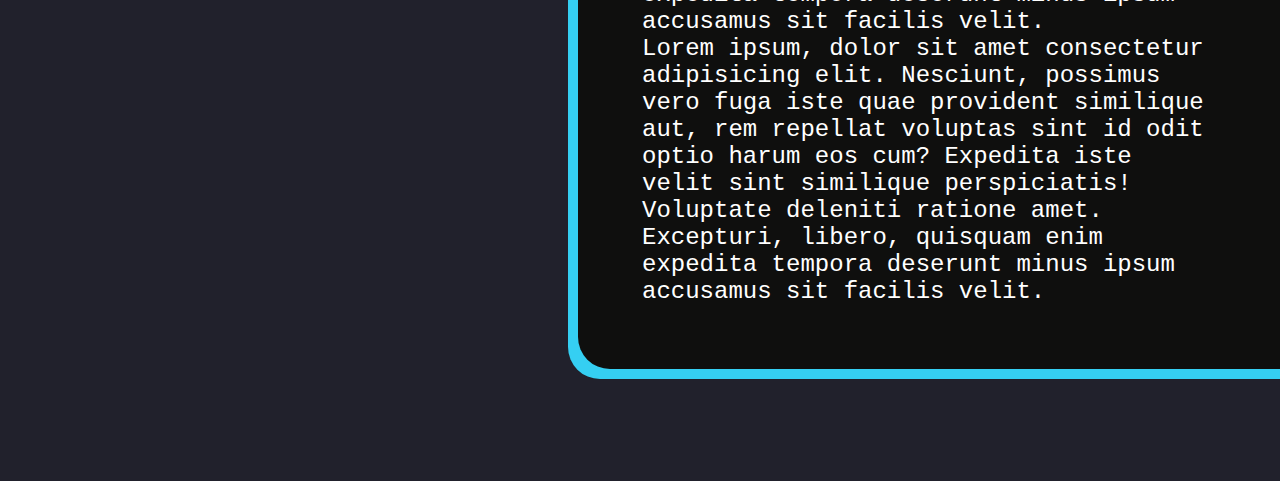
<file: projects/template.html>
<!DOCTYPE html>
<html lang="en">

<head>
  <meta charset="UTF-8">
  <meta http-equiv="X-UA-Compatible" content="IE=edge">
  <meta name="viewport" content="width=device-width, initial-scale=1.0">
  

  <link rel="preconnect" href="https://fonts.googleapis.com">
  <link rel="preconnect" href="https://fonts.gstatic.com" crossorigin>
  <link href="https://fonts.googleapis.com/css2?family=Inconsolata:wdth,wght@50..200,200..900&display=swap" rel="stylesheet">

  <link rel="stylesheet" href="https://cdnjs.cloudflare.com/ajax/libs/font-awesome/6.4.0/css/all.min.css" integrity="sha512-iecdLmaskl7CVkqkXNQ/ZH/XLlvWZOJyj7Yy7tcenmpD1ypASozpmT/E0iPtmFIB46ZmdtAc9eNBvH0H/ZpiBw==" crossorigin="anonymous" referrerpolicy="no-referrer" />

  <link rel="stylesheet" href="../styles.css">

  <title>Lucas Salinas's Portfolio</title>

</head>

<body class="">
    
    <section class="section-container">
        <section class="section-row">
            <div class="description-section">
                Hi! im, 
                <a href="../index.html" class="name">Lucas Salinas</a>
                I'm a programmer and game developer based in Orlando, Florida. 
                <br><br>
                I am currently studying computer science at the University of Central Florida.
                <br><br>
                I make games, music, art and random projects in my free time.

            </div>

            <div class="links-section">

                <a href="mailto:salinaslucas19@gmail.com">
                    <i class="fa-solid fa-envelope"></i>
                    <span>Email</span>
                </a>
                <br>

                <a href="https://github.com/LucSal6868" target="_blank" rel="noopener noreferrer">
                    <i class="fa-brands fa-github"></i>
                    <span>Github</span>
                </a>
                <br>

                <a href="https://www.linkedin.com/in/salinaslucas/" target="_blank" rel="noopener noreferrer">
                    <i class="fa-brands fa-linkedin"></i>
                    <span>Linkedin</span>
                </a>
                <br>

                <a href="https://leafish.itch.io/" target="_blank" rel="noopener noreferrer">
                    <i class="fa-brands fa-itch-io"></i>
                    <span>Itch.io</span>
                </a>

            </div>
        </section>
        
        <section class="pages-section">

            <nav>
                <button onclick="window.location.href='../index.html'"><- BACK</button>
            </nav>

            <hr><br>

            <section class="project-page">
                <h2>Title</h2>
                <hr>
                
                <div class="centered">
                    <img src="../images/test.webp" alt="">
                </div>

                <div class="split">

                    <div class="item">
                        Lorem ipsum dolor sit amet consectetur adipisicing elit. Recusandae iusto debitis,
                        Lorem ipsum dolor sit amet consectetur adipisicing elit. Recusandae iusto debitis,
                        Lorem ipsum dolor sit amet consectetur adipisicing elit. Recusandae iusto debitis,

                    </div>

                    <div class="item">
                        <img src="../images/test.webp" alt="">
                    </div>
                    
                </div>

                <p>Lorem ipsum, dolor sit amet consectetur adipisicing elit. Nesciunt, possimus vero fuga iste quae provident similique aut, rem repellat voluptas sint id odit optio harum eos cum? Expedita iste velit sint similique perspiciatis! Voluptate deleniti ratione amet. Excepturi, libero, quisquam enim expedita tempora deserunt minus ipsum accusamus sit facilis velit.</p>
                <p>Lorem ipsum, dolor sit amet consectetur adipisicing elit. Nesciunt, possimus vero fuga iste quae provident similique aut, rem repellat voluptas sint id odit optio harum eos cum? Expedita iste velit sint similique perspiciatis! Voluptate deleniti ratione amet. Excepturi, libero, quisquam enim expedita tempora deserunt minus ipsum accusamus sit facilis velit.</p>
                <p>Lorem ipsum, dolor sit amet consectetur adipisicing elit. Nesciunt, possimus vero fuga iste quae provident similique aut, rem repellat voluptas sint id odit optio harum eos cum? Expedita iste velit sint similique perspiciatis! Voluptate deleniti ratione amet. Excepturi, libero, quisquam enim expedita tempora deserunt minus ipsum accusamus sit facilis velit.</p>
            
            </section>

        </section>

    </section>




</body>

</html>
</file>
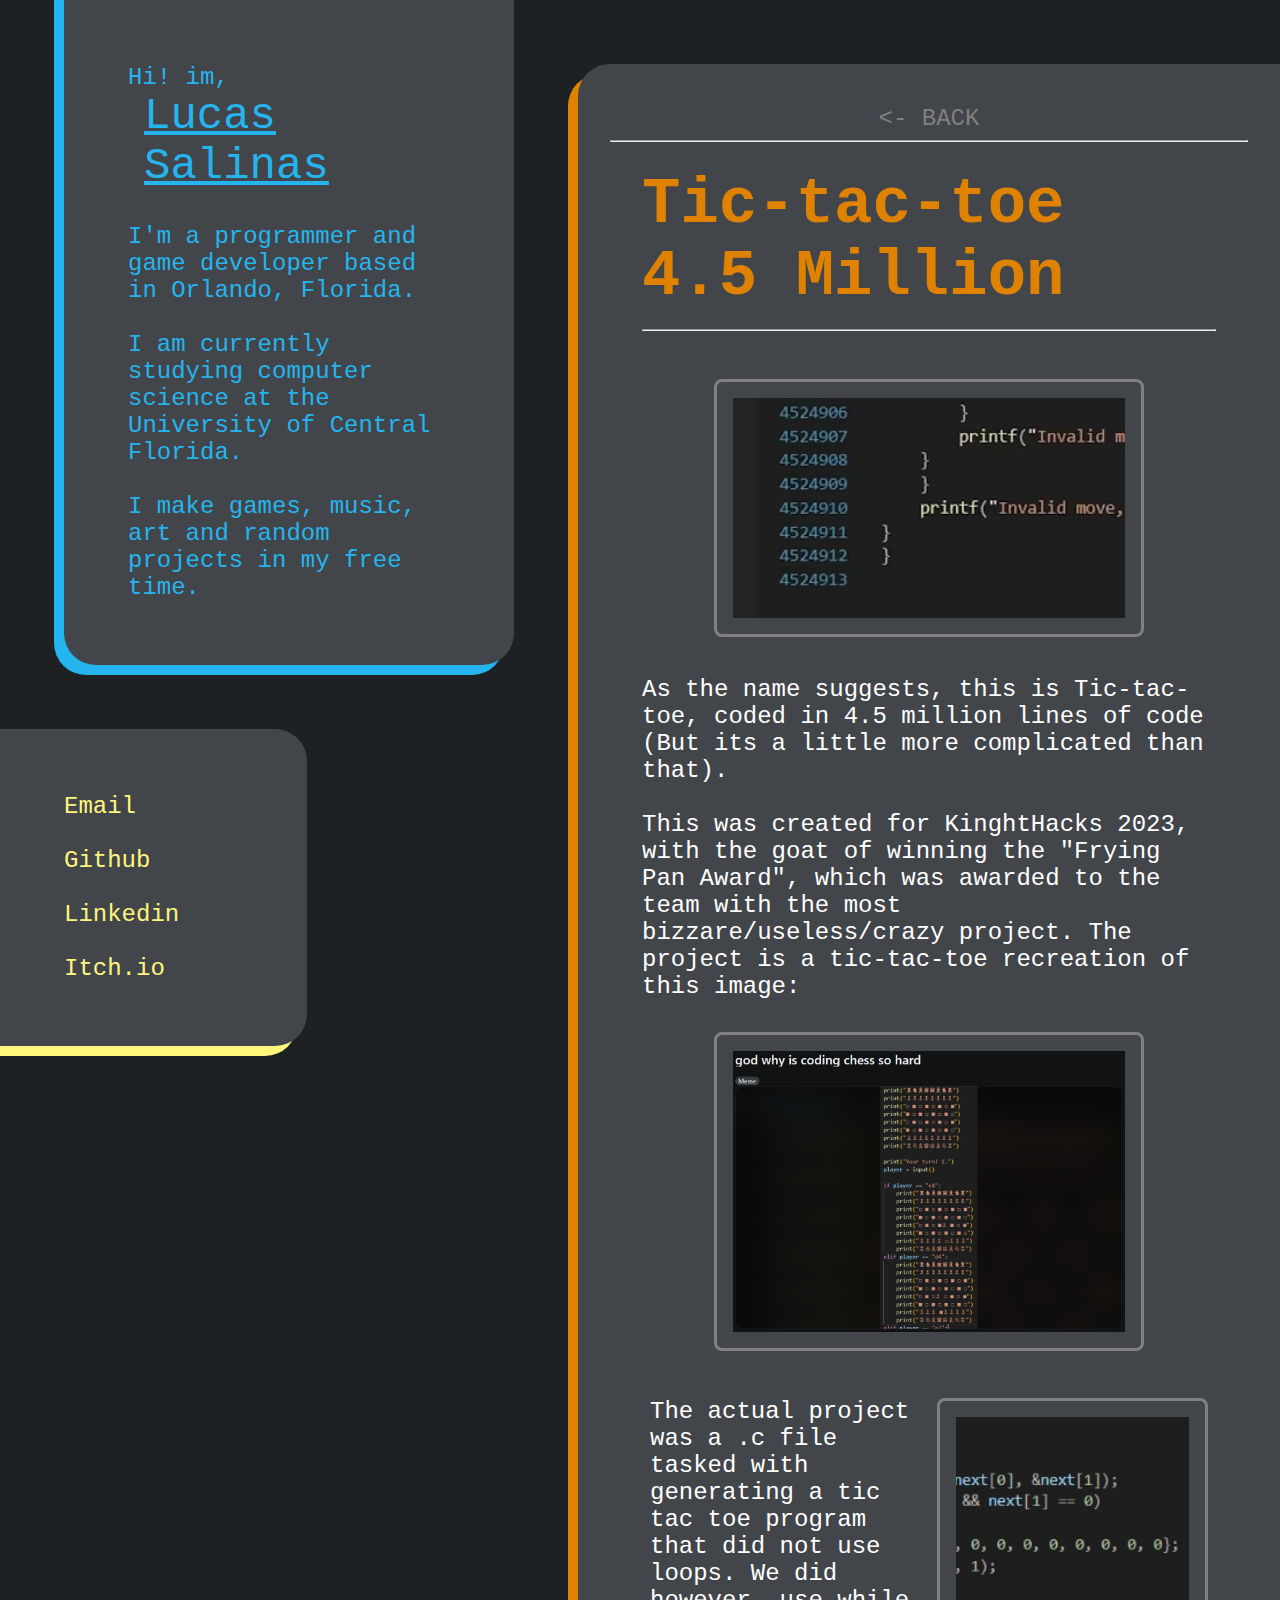
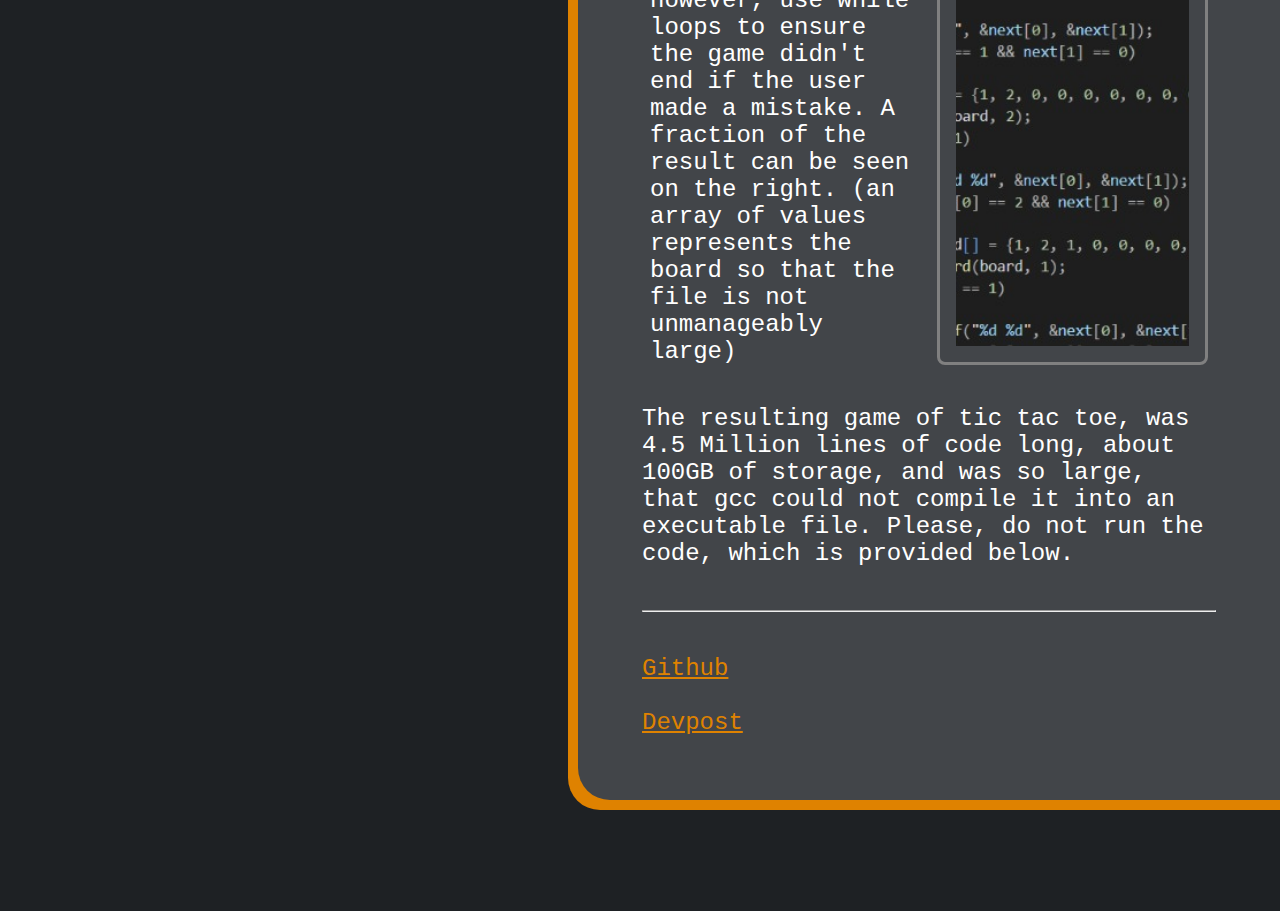
<file: projects/tictactoe.html>
<!DOCTYPE html>
<html lang="en">

<head>
  <meta charset="UTF-8">
  <meta http-equiv="X-UA-Compatible" content="IE=edge">
  <meta name="viewport" content="width=device-width, initial-scale=1.0">
  

  <link rel="preconnect" href="https://fonts.googleapis.com">
  <link rel="preconnect" href="https://fonts.gstatic.com" crossorigin>
  <link href="https://fonts.googleapis.com/css2?family=Inconsolata:wdth,wght@50..200,200..900&display=swap" rel="stylesheet">

  <link rel="stylesheet" href="https://cdnjs.cloudflare.com/ajax/libs/font-awesome/6.4.0/css/all.min.css" integrity="sha512-iecdLmaskl7CVkqkXNQ/ZH/XLlvWZOJyj7Yy7tcenmpD1ypASozpmT/E0iPtmFIB46ZmdtAc9eNBvH0H/ZpiBw==" crossorigin="anonymous" referrerpolicy="no-referrer" />

  <link rel="stylesheet" href="../styles.css">

  <title>Tic-tac-toe 4.5 Million</title>

</head>

<body class="tic-colors">
    
    <section class="section-container">
        <section class="section-row">
            <div class="description-section">
                Hi! im, 
                <a href="../index.html" class="name">Lucas Salinas</a>
                I'm a programmer and game developer based in Orlando, Florida. 
                <br><br>
                I am currently studying computer science at the University of Central Florida.
                <br><br>
                I make games, music, art and random projects in my free time.

            </div>

            <div class="links-section">

                <a href="mailto:salinaslucas19@gmail.com">
                    <i class="fa-solid fa-envelope"></i>
                    <span>Email</span>
                </a>
                <br>

                <a href="https://github.com/LucSal6868" target="_blank" rel="noopener noreferrer">
                    <i class="fa-brands fa-github"></i>
                    <span>Github</span>
                </a>
                <br>

                <a href="https://www.linkedin.com/in/salinaslucas/" target="_blank" rel="noopener noreferrer">
                    <i class="fa-brands fa-linkedin"></i>
                    <span>Linkedin</span>
                </a>
                <br>

                <a href="https://leafish.itch.io/" target="_blank" rel="noopener noreferrer">
                    <i class="fa-brands fa-itch-io"></i>
                    <span>Itch.io</span>
                </a>

            </div>
        </section>
        
        <section class="pages-section">

            <nav>
                <button onclick="window.location.href='../index.html'"><- BACK</button>
            </nav>

            <hr><br>

            <section class="project-page">
                <h2>Tic-tac-toe 4.5 Million</h2>
                <hr>
                
                <div class="centered">
                    <img src="../images/tic.avif" alt="">
                </div>

                As the name suggests, this is Tic-tac-toe, coded in 4.5 million lines of code (But its a little more complicated than that).
                <br><br>
                This was created for KinghtHacks 2023, with the goat of winning the "Frying Pan Award", which was awarded to the team with the most bizzare/useless/crazy project.
                The project is a tic-tac-toe recreation of this image:

                <div class="centered">
                    <img src="../images/chess.png" alt="">
                </div>

                <div class="split">

                    <div class="item">
                        The actual project was a .c file tasked with generating a tic tac toe program that did not use loops.
                        We did however, use while loops to ensure the game didn't end if the user made a mistake.
                        A fraction of the result can be seen on the right. (an array of values represents the board so that the file is not unmanageably large)

                    </div>

                    <div class="item">
                        <img src="../images/tac.jpg" alt="">
                    </div>
                    
                </div>

                The resulting game of tic tac toe, was 4.5 Million lines of code long, about 100GB of storage, and was so large, that gcc could not compile it into an executable file.
                Please, do not run the code, which is provided below.     
                <br><br>
                <hr>
                <br>
                <a href="https://github.com/LucSal6868/BotBeef">Github</a>
                <br><br>
                <a href="https://devpost.com/software/banter-bots-jutisf">Devpost</a>
            </section>

        </section>

    </section>




</body>

</html>
</file>
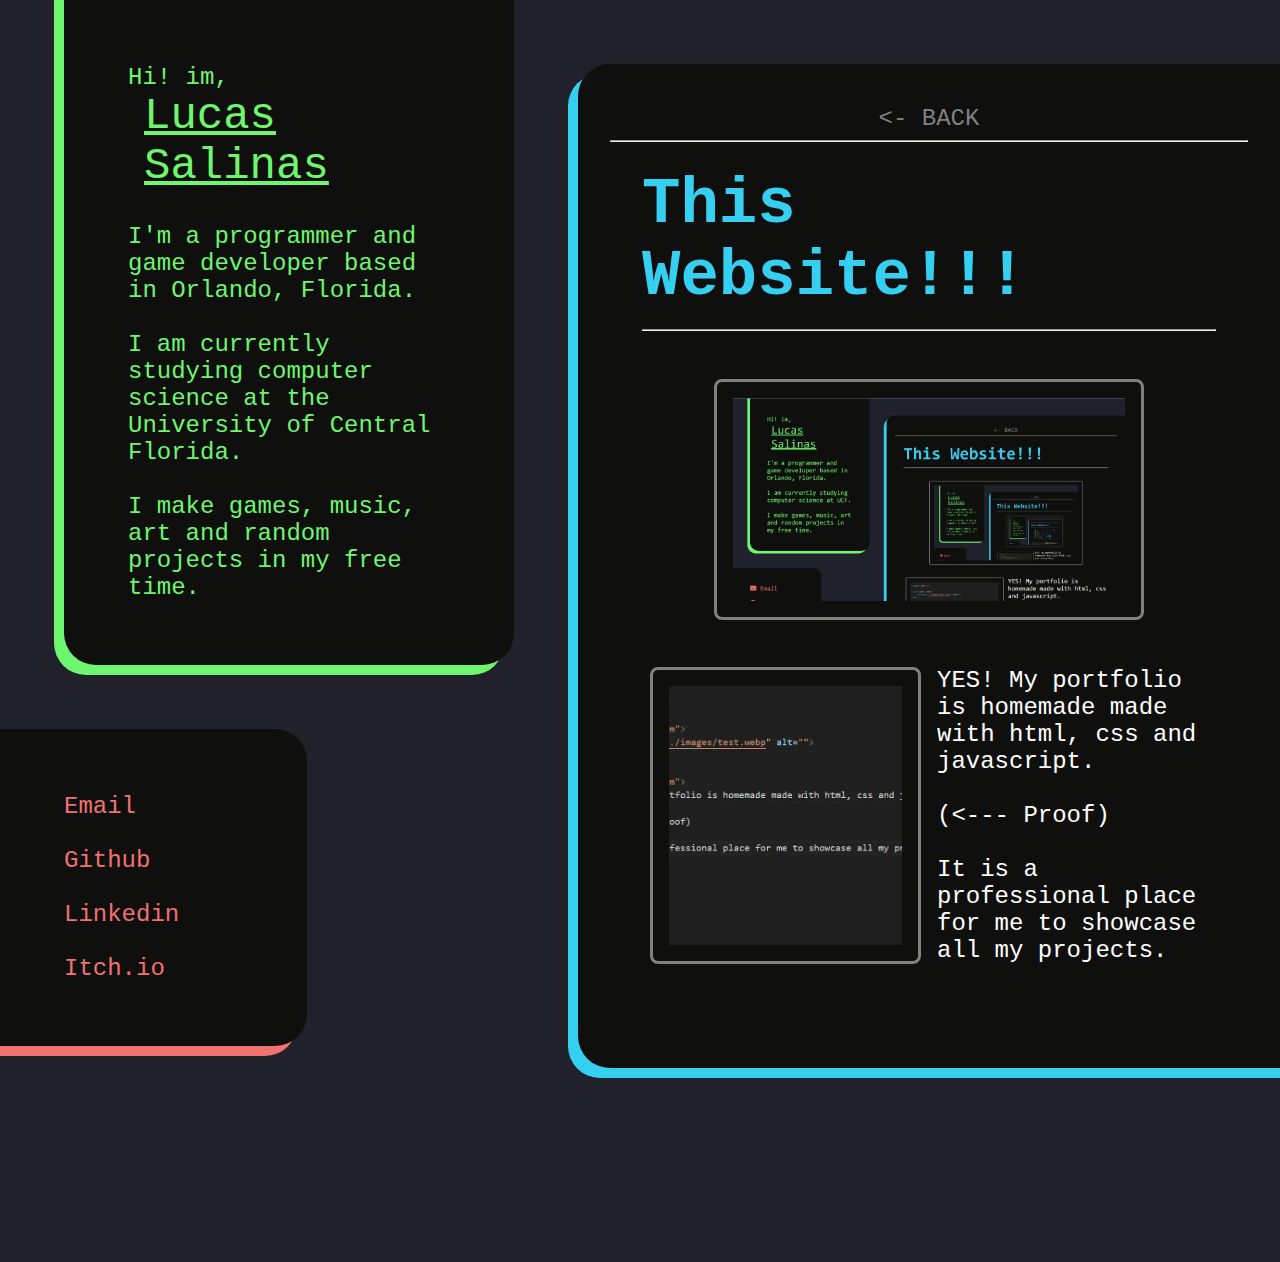
<file: projects/website.html>
<!DOCTYPE html>
<html lang="en">

<head>
  <meta charset="UTF-8">
  <meta http-equiv="X-UA-Compatible" content="IE=edge">
  <meta name="viewport" content="width=device-width, initial-scale=1.0">
  

  <link rel="preconnect" href="https://fonts.googleapis.com">
  <link rel="preconnect" href="https://fonts.gstatic.com" crossorigin>
  <link href="https://fonts.googleapis.com/css2?family=Inconsolata:wdth,wght@50..200,200..900&display=swap" rel="stylesheet">

  <link rel="stylesheet" href="https://cdnjs.cloudflare.com/ajax/libs/font-awesome/6.4.0/css/all.min.css" integrity="sha512-iecdLmaskl7CVkqkXNQ/ZH/XLlvWZOJyj7Yy7tcenmpD1ypASozpmT/E0iPtmFIB46ZmdtAc9eNBvH0H/ZpiBw==" crossorigin="anonymous" referrerpolicy="no-referrer" />

  <link rel="stylesheet" href="../styles.css">

  <title>This Website!!!</title>

</head>

<body class="">
    
    <section class="section-container">
        <section class="section-row">
            <div class="description-section">
                Hi! im, 
                <a href="../index.html" class="name">Lucas Salinas</a>
                I'm a programmer and game developer based in Orlando, Florida. 
                <br><br>
                I am currently studying computer science at the University of Central Florida.
                <br><br>
                I make games, music, art and random projects in my free time.

            </div>

            <div class="links-section">

                <a href="mailto:salinaslucas19@gmail.com">
                    <i class="fa-solid fa-envelope"></i>
                    <span>Email</span>
                </a>
                <br>

                <a href="https://github.com/LucSal6868" target="_blank" rel="noopener noreferrer">
                    <i class="fa-brands fa-github"></i>
                    <span>Github</span>
                </a>
                <br>

                <a href="https://www.linkedin.com/in/salinaslucas/" target="_blank" rel="noopener noreferrer">
                    <i class="fa-brands fa-linkedin"></i>
                    <span>Linkedin</span>
                </a>
                <br>

                <a href="https://leafish.itch.io/" target="_blank" rel="noopener noreferrer">
                    <i class="fa-brands fa-itch-io"></i>
                    <span>Itch.io</span>
                </a>

            </div>
        </section>
        
        <section class="pages-section">

            <nav>
                <button onclick="window.location.href='../index.html'"><- BACK</button>
            </nav>

            <hr><br>

            <section class="project-page">
                <h2>This Website!!!</h2>
                <hr>
                
                <div class="centered">
                    <img src="../images/website.webp" alt="">
                </div>

                <div class="split">

                    <div class="item">
                        <img src="../images/proof.webp" alt="">
                    </div>

                    <div class="item">
                        YES! My portfolio is homemade made with html, css and javascript.
                        <br><br>
                        (&lt;--- Proof)
                        <br><br>
                        It is a professional place for me to showcase all my projects.
                    </div>

                    
                </div>
                
            
            </section>

        </section>

    </section>




</body>

</html>
</file>
<file: styles.css>
:root {
    --accent-color-1: #6ef66e;
    --accent-color-2: #35cff2 ;
    --accent-color-3: #f27171 ;
    --accent-color-4: #f2e371 ;
    --background-color: #21212c;
    --background-accent-color-1: #0f0f0e;
    --background-accent-color-2: var(--background-accent-color-1);
    --background-accent-color-3: var(--background-accent-color-1);

    --text-color: white;    
    --text-accent: grey;
    --text-highlight: gold;
}

.buttons-colors {
    --accent-color-1: #ef5151;
    --accent-color-2: #ef5151 ;
    --accent-color-3: #ef5151 ;
    --background-color: #8692ae;
    --background-accent-color-1: #4d5e72;
    --background-accent-color-2: var(--background-accent-color-1);
    --background-accent-color-3: var(--background-accent-color-1);

    --text-accent: rgb(170, 170, 170);
}

.paradoxicar-colors{
    --accent-color-1: #f65050;
    --accent-color-2: gold ;
    --accent-color-3: rgb(0, 157, 255) ;
    --background-color: #21212c;
    --background-accent-color-1: #1f1f1f;
    --background-accent-color-2: var(--background-accent-color-1);
    --background-accent-color-3: var(--background-accent-color-1);

    background-image: url("images/car_backround.webp");
    background-size: 92px;
    background-repeat: repeat;

    --text-accent: rgb(170, 170, 170);
}

.dungeon-colors{
    --accent-color-1: rgb(255, 0, 0);
    --accent-color-2: rgb(255, 255, 255) ;
    --accent-color-3: rgb(0, 255, 255) ;
    --background-color: #000000;
    --background-accent-color-1: #1f1f1f;
    --background-accent-color-2: var(--background-accent-color-1);
    --background-accent-color-3: var(--background-accent-color-1);
}

.meteors-colors{
    --accent-color-1: rgb(255, 255, 255);
    --accent-color-2: rgb(255, 255, 255) ;
    --accent-color-3: rgb(255, 255, 255) ;
    --background-color: #000000;
    --background-accent-color-1: #000000;
    --background-accent-color-2: var(--background-accent-color-1);
    --background-accent-color-3: var(--background-accent-color-1);

    background-image: url("images/meterosback.png");
    background-size: 100%;
    background-repeat: repeat;
}

.color-colors{
    --accent-color-1: rgb(255, 255, 255);
    --accent-color-2: rgb(255, 255, 255) ;
    --accent-color-3: rgb(255, 255, 255) ;
    --background-color: #00d9ff;
    --background-accent-color-1: #ee3e3e;
    --background-accent-color-2: #3e9fee;
    --background-accent-color-3: rgb(96, 199, 32);

    background-image: url("images/paper.jpg");
    background-size: 100%;
    background-repeat: repeat;

    --text-accent: rgb(235, 235, 235);
}

.hand-colors{
    --accent-color-1: rgb(242, 255, 0);
    --accent-color-2: rgb(0, 140, 255) ;
    --accent-color-3: rgb(242, 255, 0);
    --background-color: #3c3c3c;
    --background-accent-color-1: #2f2f2f;
    --background-accent-color-2: var(--background-accent-color-1);
    --background-accent-color-3: var(--background-accent-color-1);
}

.bots-colors{
    --accent-color-1: rgb(255, 170, 0);
    --accent-color-2: rgb(255, 170, 0) ;
    --accent-color-3: rgb(255, 170, 0);
    --background-color: #3c3c3c;
    --background-accent-color-1: #2f2f2f;
    --background-accent-color-2: var(--background-accent-color-1);
    --background-accent-color-3: var(--background-accent-color-1);
}

.shot-colors{
    --accent-color-1: rgb(0, 238, 255);
    --accent-color-2: rgb(255, 0, 0) ;
    --accent-color-3: rgb(255, 238, 0);
    --background-color: #000000;
    --background-accent-color-1: #151515;
    --background-accent-color-2: var(--background-accent-color-1);
    --background-accent-color-3: var(--background-accent-color-1);
}

.tic-colors{
    --accent-color-1: rgb(37, 181, 238);
    --accent-color-2: rgb(223, 130, 0) ;
    --accent-color-3: rgb(255, 246, 124);
    --background-color:	#1e2124;
    --background-accent-color-1: 	#424549;
    --background-accent-color-2: var(--background-accent-color-1);
    --background-accent-color-3: var(--background-accent-color-1);
}

.gerbot-colors{
    --accent-color-1: #7289da;
    --accent-color-2: #7289da ;
    --accent-color-3: #7289da;
    --background-color: #1c1c1c;
    --background-accent-color-1: #242424;
    --background-accent-color-2: var(--background-accent-color-1);
    --background-accent-color-3: var(--background-accent-color-1);
}


* {
    margin: 0;
    padding: 0;
    box-sizing: border-box;
}
  
html {
    scroll-behavior: smooth;
}
  
body {
    overflow-x: hidden;
    touch-action: manipulation; 
    background-color: var(--background-color);

    font-family: monospace;
    color: var(--accent-color-1);
    font-size: 24px;

 }

 ul {
    padding-left: 64px;
    padding-top: 8px;
  }

  li {
    margin: 8px 0;
  }
 /*///////////////////////////////////////////////////////////////////////////*/

 .section-container{
    width: 100%;
    margin-bottom: 128px;
    display: flex;
    flex-direction: row;
 }

  /*///////////////////////////////////////////////////////////////////////////*/

 .description-section {
    width: 450px;
    margin-bottom: 64px;
    margin-left: 64px;
    
    position: relative;

    padding: 64px 64px;
    display: flex;
    flex-direction: column;
    justify-content: flex-start;

    background-color: var(--background-accent-color-1);
    border-radius: 0 0 32px 32px ;
    box-shadow: -10px 10px  0 0 var(--accent-color-1), -10px 0px  0 0 var(--accent-color-1);
}

 .description-section .name
 {
    margin-left: 16px;
    margin-bottom: 32px;

    font-size: 44px;
    color: var(--accent-color-1);
    
}

 /*///////////////////////////////////////////////////////////////////////////*/
 
.links-section
{
    padding: 64px 128px;
    padding-left: 64px;
    margin: 64px 0  ;
    width: min-content;

    display: flex;
    flex-direction: column;
    justify-content: flex-start;


    background-color: var(--background-accent-color-3);
    border-radius: 0 32px 32px 0 ;
    box-shadow: -10px 10px  0 0 var(--accent-color-3);

    color: var(--accent-color-3);
}

.links-section a
{
    width: max-content;
    text-decoration: none;
    color: var(--accent-color-3);
}

.links-section a:hover{
    text-decoration: underline;
    color: var(--text-color);
}

  /*///////////////////////////////////////////////////////////////////////////*/

.pages-section {
    width: 100%;
    height: auto;

    position: relative;
    right: 0;
    top: 64px;
    
    padding: 32px 32px;
    margin-left: 64px;
    margin-bottom: auto;
    
    display: flex;
    flex-direction: column;
    justify-content: flex-start;

    overflow: hidden;
    box-sizing: border-box;

    background-color: var(--background-accent-color-2);
    border-radius: 32px 0 0 32px;
    box-shadow: var(--accent-color-2) -10px 10px , var(--accent-color-2) 0px 10px ;
}

  
  .pages-section .pages {
    display: flex;
    flex-direction: unset;
    width: 400%;
    box-sizing: border-box; 
    
  }
  
  .pages-section .pages .page {
    width: 100%;
    
    transition: all 0.7s;
    transition: all 0.7s cubic-bezier(0.77, 0, 0.175, 1);
  }
  
  .pages-section .pages .page section{
    display: flex;
    justify-content:center;
    flex-direction: row;
    flex-wrap: wrap;
    gap: 64px;

    
  }
  
  
/*
  .one{
    background: transparent
  }
  
  .two{
    background-color: dodgerblue;
  }
  
  .three{
    background-color: indigo;
  }

  .four{
    background-color: yellow;
  }
*/
   /*--------------------------------*/
  .pages-section nav {
    width: 100%;
    display: flex;
    justify-content: center; 
  }
  
  .pages-section .vr {
    border-right: 1px solid var(--text-color);
    height: 32px;

    bottom: -6px;
    position: relative;
  }

  .pages-section nav button {


    width: 100%; 
    height: 44px;
    
    background-color: transparent;
    cursor: pointer;

    border-color: transparent;
    border-radius: 8px 8px 0 0;

    transition: 0.1s;
  
    color: var(--text-accent);
    text-align: center; 
    text-decoration:none;
    font-family: monospace;
    font-size: 24px;
    font-weight: 500;
  }
  
  .pages-section nav button:hover{
    
    color: var(--accent-color-2);
    text-decoration: underline;

  }

  .pages-section nav button.active {
    color: var(--accent-color-2);  
    text-decoration: underline;
}

   /*--------------------------------*/

.project {
    --x: 300px;
    --y: 200px;
    
}

.project a{
    text-decoration: none;
}

.project-button{
    border: var(--text-accent) solid 2px;
    border-radius: 8px;
    padding: 8px;
}
a:hover .project-button {
    border-color: var(--text-color);
}

.project-button img{
    width: var(--x);
    height: var(--y);    
    object-fit: cover;
    border-radius: 8px;
}
.project-img{
    position: relative;
    z-index: 10;
}
.project-gif{
    position: absolute;
}
a:hover  .project-img{
    opacity: 0;
}



.project a .title {
    width: var(--x);
    color: var(--accent-color-2);
    text-align: center;
    margin: 8px;
}
.project a:hover .title {
    text-decoration: underline;
}

.project .desc {
    width: var(--x);
    text-align: center;
    color: grey;
    font-style: italic;
    font-size: 20px;
}

.highlight{
    color: var(--text-highlight);
    text-decoration: underline;
}

 /*///////////////////////////////////////////////////////////////////////////*/

 .project-page{
    color: var(--text-color);
    font: monospace;
    padding: 32px 32px;
    padding-top: 0px;
 }

 .project-page  a:link{
    color: var(--accent-color-2);
 }

 .project-page  a:visited{
    color: var(--accent-color-2);
 }

 .project-page  a:hover{
    color: var(--text-color);
 }

 .project-page  a:active{
    color: var(--text-color);
 }

 .project-page h2{
    color: var(--accent-color-2);
    font-size: 64px;
 }

 .project-page hr{
    margin: 16px 0;
 }

 .project-page img{
    width: 75%;
    margin: 32px 0;
    padding:  16px 16px;
    object-fit: cover;
 
    border: solid;
    border-radius: 8px;
    border-color: var(--text-accent);
    
 }

 .centered {
    width: 100%;
    text-align: center;
 }

 .split {
    width: 100%; 
    display: flex;
    margin-bottom: 32px; 
    
}
.item {
    flex: 1;
    padding: 8px 8px;
}

.item img{
    width: 100%;
    height: 100%;
    margin: 0 0;
}

 /*///////////////////////////////////////////////////////////////////////////*/

  /*///////////////////////////////////////////////////////////////////////////*/


 /* SECTION 4: Contact */

 .fourm{
    color: var(--accent-color-2);
    gap: 16px 0px;
    padding: 0px 32px;
    position: absolute;
    text-wrap: break-word;

    display: flex;
    flex-direction: column ;
    width: 100%;
 }

 .fourm input {
    padding: 8px 8px;
    height: 32px;
    font-size: 16px;
    border: solid;
    background-color: transparent;
    color: var(--text-color);
    border-color: var(--accent-color-2);
 }

 .fourm textarea{
    resize: none;
    padding: 8px 8px;
    height: 256px;
    font-size: 16px;
    color: var(--text-color);
    background-color: transparent;

    border: solid;
    border-color: var(--accent-color-2);
 }

 .fourm button{
    height: 32px;
    font-family: monospace;
    font-size: 24px;
    color: var(--accent-color-2);
    background-color: transparent;
    border: solid;
    border-color: var(--accent-color-2);
 }

 .fourm button:hover{
    color: var(--text-color);
    border-color: var(--text-color);
 }

 .fourm button:active {
    color: var(--accent-color-2);
    border-color: var(--accent-color-2);
 }

 /*///////////////////////////////////////////////////////////////////////////*/

@media (max-width: 900px) {

    .section-container{
        flex-direction: column;
        justify-content:center;
        margin-bottom: 128px;
     }

    .description-section {
        width:100%;

        margin-right: 32px;
        margin-left: 32px;

    }

    .links-section
    {

        margin-right: 64px;
    }

    .pages-section {
        width: 100%;
        top: 64px;
        margin-top: 0;
        top: 0;

        display: flex;
        flex-direction: column;
        justify-content: flex-start;
    
        overflow: hidden;
        box-sizing: border-box;
    }

    .project {
        --x: 150px;
        --y: 100px;
        
    }
    

    
    [class*="-colors"] .section-row {
        display: none;
    }
 }


 @media (max-width: 1200px) {
    .split {
        width: 100%; 
        display: flex;
        flex-direction: column;
        margin-bottom: 32px; 
    }
}
</file>
